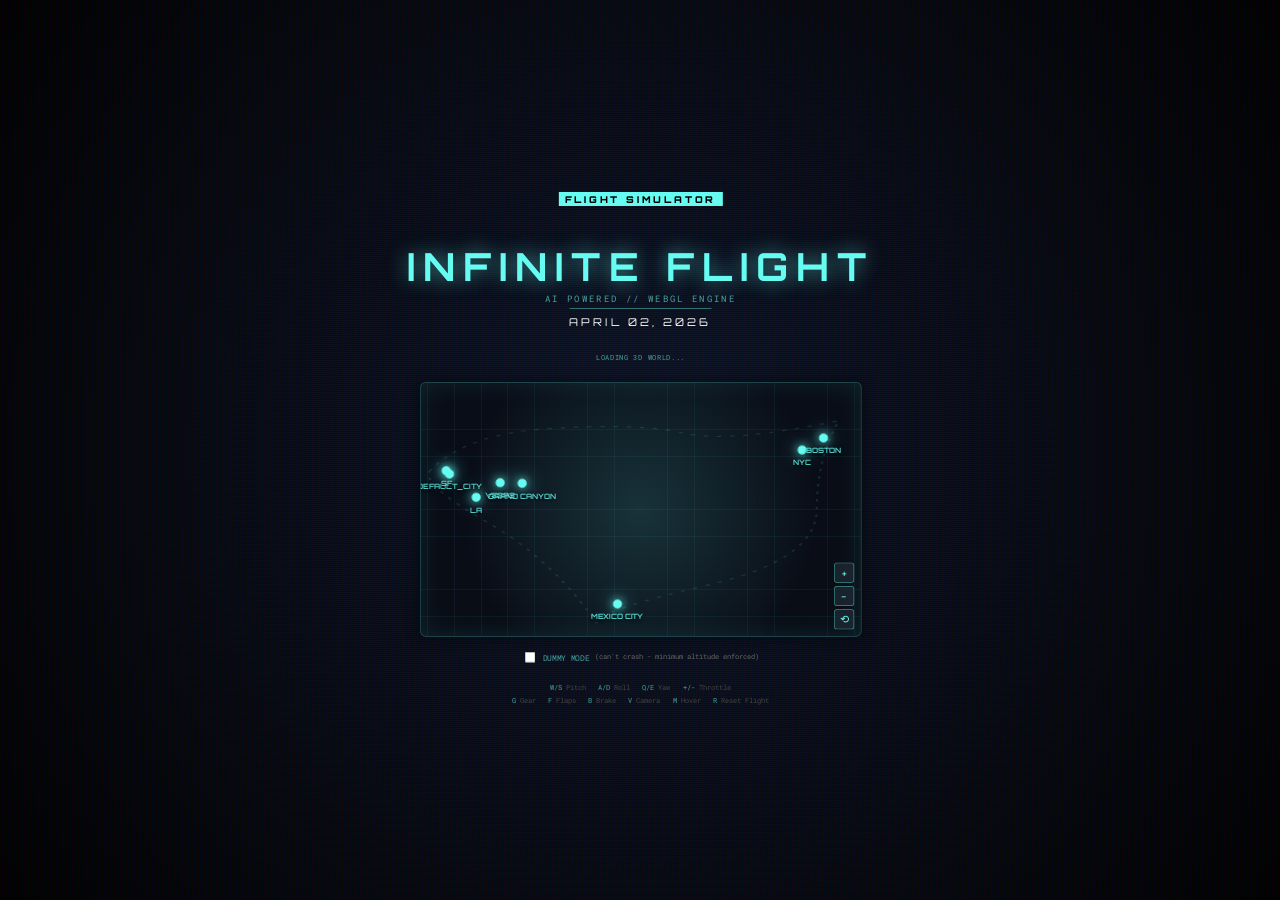
<file: index.html>
<!doctype html>
<html lang="en">
    <head>
        <meta charset="UTF-8" />
        <meta name="viewport" content="width=device-width, initial-scale=1.0, maximum-scale=1.0, minimum-scale=1.0, user-scalable=no, shrink-to-fit=no" />
        <title>AI Flight Simulator</title>
        <script src="https://cesium.com/downloads/cesiumjs/releases/1.114/Build/Cesium/Cesium.js"></script>
        <link
            href="https://cesium.com/downloads/cesiumjs/releases/1.114/Build/Cesium/Widgets/widgets.css"
            rel="stylesheet"
        />
        <link
            href="https://fonts.googleapis.com/css2?family=Roboto+Mono:wght@400;700&family=Orbitron:wght@400;700;900&display=swap"
            rel="stylesheet"
        />
        <style>
            /* ==========================================================================
               MAIN UI & HUD STYLES
               ========================================================================== */
            :root {
                --ui-scale: 1;
            }

            body,
            html {
                margin: 0;
                padding: 0;
                width: 100%;
                height: 100%;
                overflow: hidden;
                background: #000;
                font-family: "Roboto Mono", monospace;
                color: #e0e0e0;
                cursor: none;
                touch-action: none;
            }
            #cesiumContainer {
                width: 100%;
                height: 100%;
                position: absolute;
                top: 0;
                left: 0;
            }

            /* ===== HUD ===== */
            #hud {
                position: absolute;
                top: 0;
                left: 0;
                width: 100%;
                height: 100%;
                pointer-events: none;
                z-index: 100;
            }

            /* Top bar */
            #hud-top {
                position: absolute;
                top: 0;
                left: 0;
                right: 0;
                display: flex;
                justify-content: center;
                align-items: center;
                padding: 8px 20px;
                background: linear-gradient(
                    180deg,
                    rgba(0, 0, 0, 0.5) 0%,
                    transparent 100%
                );
                transform: scale(var(--ui-scale));
                transform-origin: top center;
            }
            .hud-title {
                font-family: "Orbitron", sans-serif;
                font-size: 14px;
                color: #66fcf1;
                letter-spacing: 4px;
            }

            /* Heading compass tape */
            #compass-tape-container {
                position: absolute;
                top: 35px;
                left: 50%;
                transform: translateX(-50%) scale(var(--ui-scale));
                transform-origin: top center;
                width: 320px;
                height: 40px;
                overflow: hidden;
                border: 1px solid rgba(102, 252, 241, 0.3);
                background: rgba(0, 0, 0, 0.4);
            }
            #compass-tape {
                position: absolute;
                top: 0;
                height: 100%;
                white-space: nowrap;
                transition: left 0.08s linear;
            }
            .compass-tick {
                display: inline-block;
                width: 32px;
                text-align: center;
                font-size: 10px;
                color: rgba(102, 252, 241, 0.7);
                font-family: "Orbitron", sans-serif;
                border-left: 1px solid rgba(102, 252, 241, 0.2);
                height: 100%;
                line-height: 38px;
            }
            .compass-tick.major {
                color: #66fcf1;
                font-size: 12px;
                border-left: 2px solid rgba(102, 252, 241, 0.5);
            }
            #compass-pointer {
                position: absolute;
                top: -6px;
                left: 50%;
                transform: translateX(-50%);
                width: 0;
                height: 0;
                border-left: 6px solid transparent;
                border-right: 6px solid transparent;
                border-top: 8px solid #66fcf1;
            }
            #compass-hdg-readout {
                position: absolute;
                bottom: -20px;
                left: 50%;
                transform: translateX(-50%) scale(var(--ui-scale));
                transform-origin: top center;
                font-family: "Orbitron", sans-serif;
                font-size: 16px;
                color: #fff;
                text-shadow: 0 0 10px rgba(102, 252, 241, 0.6);
            }

            /* Speed & Alt tapes */
            .tape-box {
                position: absolute;
                top: 50%;
                transform: translateY(-50%) scale(var(--ui-scale));
                width: 90px;
                text-align: center;
            }
            #speed-tape {
                left: 25px;
                transform-origin: center left;
            }
            #alt-tape {
                right: 25px;
                transform-origin: center right;
            }
            .tape-label {
                font-size: 9px;
                color: #66fcf1;
                margin-bottom: 2px;
                letter-spacing: 2px;
            }
            .tape-value {
                font-family: "Orbitron", sans-serif;
                font-size: 30px;
                color: #fff;
                text-shadow: 0 0 12px rgba(102, 252, 241, 0.6);
                line-height: 1;
            }
            .tape-unit {
                font-size: 9px;
                color: #666;
                margin-top: 2px;
            }
            .tape-sub {
                font-size: 11px;
                color: #888;
                margin-top: 6px;
            }

            /* Artificial Horizon */
            #artificial-horizon {
                position: absolute;
                top: 50%;
                left: 50%;
                transform: translate(-50%, -50%) scale(calc(0.6 * var(--ui-scale)));
                width: 280px;
                height: 280px;
            }
            #ah-container {
                width: 100%;
                height: 100%;
                border-radius: 50%;
                overflow: hidden;
                position: relative;
                border: 2px solid rgba(102, 252, 241, 0.25);
                box-shadow: 0 0 20px rgba(102, 252, 241, 0.1);
            }
            #ah-pitch-roll {
                position: absolute;
                width: 600px;
                height: 1200px;
                left: 50%;
                top: 50%;
                transform-origin: center center;
            }
            #ah-sky {
                width: 100%;
                height: 50%;
                background: linear-gradient(180deg, #0a2a5e 0%, #2a6dbd 100%);
            }
            #ah-ground {
                width: 100%;
                height: 50%;
                background: linear-gradient(180deg, #7a4a1a 0%, #4a2a0a 100%);
            }
            #ah-horizon-line {
                position: absolute;
                top: 50%;
                left: 0;
                right: 0;
                height: 2px;
                background: #fff;
            }
            .pitch-mark {
                position: absolute;
                left: 50%;
                transform: translateX(-50%);
                height: 1px;
                background: rgba(255, 255, 255, 0.5);
            }
            .pitch-mark-label {
                position: absolute;
                color: rgba(255, 255, 255, 0.5);
                font-size: 8px;
                font-family: "Roboto Mono", monospace;
            }
            /* Wings reference */
            #ah-wings {
                position: absolute;
                top: 50%;
                left: 50%;
                transform: translate(-50%, -50%);
                z-index: 10;
            }

            /* Flight Path Vector (velocity vector) */
            #fpv {
                position: absolute;
                z-index: 110;
                width: 24px;
                height: 24px;
                pointer-events: none;
                transform: scale(var(--ui-scale));
                transition:
                    top 0.1s linear,
                    left 0.1s linear;
            }

            /* Throttle bar */
            #throttle-display {
                position: absolute;
                bottom: 90px;
                left: 25px;
                width: 18px;
                height: 140px;
                border: 1px solid rgba(102, 252, 241, 0.3);
                background: rgba(0, 0, 0, 0.4);
                transform: scale(var(--ui-scale));
                transform-origin: bottom left;
            }
            #throttle-fill {
                position: absolute;
                bottom: 0;
                left: 0;
                right: 0;
                background: linear-gradient(180deg, #66fcf1, #1a6b66);
                transition: height 0.08s;
            }
            #throttle-label {
                position: absolute;
                bottom: -16px;
                left: 50%;
                transform: translateX(-50%);
                font-size: 8px;
                color: #66fcf1;
                white-space: nowrap;
            }
            #throttle-pct {
                position: absolute;
                top: -16px;
                left: 50%;
                transform: translateX(-50%);
                font-size: 10px;
                color: #fff;
                white-space: nowrap;
                font-family: "Orbitron", sans-serif;
            }

            /* VSI, G-force */
            .info-box {
                position: absolute;
                text-align: center;
                width: 70px;
                transform: scale(var(--ui-scale));
            }
            #vsi-display {
                bottom: 90px;
                right: 25px;
                transform-origin: bottom right;
            }
            #gforce-display {
                bottom: 90px;
                right: 110px;
                transform-origin: bottom right;
            }
            #agl-display {
                bottom: 200px;
                right: 25px;
                transform-origin: bottom right;
            }

            /* Status indicators */
            #status-indicators {
                position: absolute;
                bottom: 90px;
                left: 55px;
                font-size: 10px;
                transform: scale(var(--ui-scale));
                transform-origin: bottom left;
            }
            .status-item {
                margin-bottom: 3px;
                padding: 2px 8px;
                border-left: 3px solid #333;
            }
            .status-item.active {
                border-color: #66fcf1;
                color: #66fcf1;
            }
            .status-item.warning {
                border-color: #fce38a;
                color: #fce38a;
            }
            .status-item.danger {
                border-color: #f38181;
                color: #f38181;
            }

            /* Stall warning */
            #stall-warning {
                position: absolute;
                top: 50%;
                left: 50%;
                transform: translate(-50%, calc(170px * var(--ui-scale))) scale(var(--ui-scale));
                font-family: "Orbitron", sans-serif;
                font-size: 22px;
                color: #f38181;
                text-shadow: 0 0 20px rgba(243, 129, 129, 0.8);
                display: none;
                animation: blink 0.4s infinite;
            }
            /* GPWS warning */
            #gpws-warning {
                position: absolute;
                top: 50%;
                left: 50%;
                transform: translate(-50%, calc(200px * var(--ui-scale))) scale(var(--ui-scale));
                font-family: "Orbitron", sans-serif;
                font-size: 18px;
                color: #fce38a;
                text-shadow: 0 0 15px rgba(252, 227, 138, 0.8);
                display: none;
                animation: blink 0.6s infinite;
            }
            @keyframes blink {
                50% {
                    opacity: 0;
                }
            }

            /* Landing score */
            #landing-score {
                position: absolute;
                top: 40%;
                left: 50%;
                transform: translate(-50%, -50%) scale(var(--ui-scale));
                font-family: "Orbitron", sans-serif;
                text-align: center;
                display: none;
                z-index: 120;
            }
            #landing-score .grade {
                font-size: 48px;
                margin-bottom: 8px;
            }
            #landing-score .details {
                font-size: 12px;
                color: #aaa;
            }

            /* Speed lines canvas */
            #speed-lines {
                position: absolute;
                top: 0;
                left: 0;
                width: 100%;
                height: 100%;
                pointer-events: none;
                z-index: 95;
                opacity: 0;
                transition: opacity 0.3s;
            }

            /* Minimap */
            #minimap {
                position: absolute;
                bottom: 90px;
                left: 50%;
                transform: translateX(-50%) scale(var(--ui-scale));
                transform-origin: bottom center;
                width: 100px;
                height: 100px;
                border: 1px solid rgba(102, 252, 241, 0.25);
                border-radius: 50%;
                background: rgba(0, 0, 0, 0.3);
                overflow: hidden;
            }
            .compass-letter {
                position: absolute;
                font-size: 7px;
                color: rgba(102, 252, 241, 0.5);
                font-family: "Orbitron", sans-serif;
            }
            #minimap-arrow {
                position: absolute;
                top: 50%;
                left: 50%;
                width: 0;
                height: 0;
                border-left: 5px solid transparent;
                border-right: 5px solid transparent;
                border-bottom: 10px solid #66fcf1;
            }
            /* Trail dots on minimap */
            .trail-dot {
                position: absolute;
                width: 2px;
                height: 2px;
                background: rgba(102, 252, 241, 0.4);
                border-radius: 50%;
            }

            /* Bottom bar */
            #hud-bottom {
                position: absolute;
                bottom: 0;
                left: 0;
                right: 0;
                display: flex;
                justify-content: center;
                gap: 15px;
                flex-wrap: wrap;
                padding: 8px 20px;
                background: linear-gradient(
                    0deg,
                    rgba(0, 0, 0, 0.5) 0%,
                    transparent 100%
                );
                font-size: 9px;
                color: #666;
                transform: scale(var(--ui-scale));
                transform-origin: bottom center;
            }
            .control-hint {
                display: flex;
                align-items: center;
                gap: 3px;
            }
            .key-badge {
                background: rgba(102, 252, 241, 0.15);
                border: 1px solid rgba(102, 252, 241, 0.3);
                padding: 1px 5px;
                border-radius: 2px;
                color: #66fcf1;
                font-size: 8px;
            }

            /* ===== MEMORY PROFILER ===== */
            #mem-profiler {
                position: absolute;
                top: 70px;
                left: 25px;
                width: 180px;
                background: rgba(0, 0, 0, 0.7);
                border: 1px solid rgba(102, 252, 241, 0.3);
                padding: 10px;
                font-size: 9px;
                pointer-events: none;
                display: none;
                transform: scale(var(--ui-scale));
                transform-origin: top left;
            }
            .prof-row {
                display: flex;
                justify-content: space-between;
                margin-bottom: 5px;
            }
            .prof-bar-bg {
                width: 100%;
                height: 4px;
                background: #222;
                margin-top: 2px;
            }
            #heap-bar {
                height: 100%;
                width: 0%;
                background: #66fcf1;
                transition: width 0.3s;
            }
            #sse-bar {
                height: 100%;
                width: 0%;
                background: #fce38a;
                transition: width 0.1s;
            }
            .prof-label {
                color: #888;
                text-transform: uppercase;
                letter-spacing: 1px;
            }
            .prof-val {
                color: #66fcf1;
                font-family: "Orbitron";
            }

            /* FPS/Pos */
            #debug-info {
                position: absolute;
                top: 35px;
                left: 25px;
                font-size: 9px;
                color: #555;
                line-height: 1.6;
                transform: scale(var(--ui-scale));
                transform-origin: top left;
            }

            /* Camera mode indicator */
            #camera-mode {
                position: absolute;
                top: 8px;
                right: 20px;
                font-size: 10px;
                color: #45a29e;
                font-family: "Orbitron", sans-serif;
                transform: scale(var(--ui-scale));
                transform-origin: top right;
            }

            /* ===== START SCREEN ===== */
            #start-screen {
                position: absolute;
                top: 0;
                left: 0;
                right: 0;
                bottom: 0;
                background: radial-gradient(
                    circle at center,
                    #0f172a 0%,
                    #000 100%
                );
                display: flex;
                flex-direction: column;
                justify-content: center;
                align-items: center;
                z-index: 200;
                pointer-events: all;
                cursor: default;
            }
            #start-screen::before {
                content: " ";
                position: absolute;
                top: 0;
                left: 0;
                width: 100%;
                height: 100%;
                background:
                    linear-gradient(
                        rgba(18, 16, 16, 0) 50%,
                        rgba(0, 0, 0, 0.25) 50%
                    ),
                    linear-gradient(
                        90deg,
                        rgba(255, 0, 0, 0.06),
                        rgba(0, 255, 0, 0.02),
                        rgba(0, 0, 255, 0.06)
                    );
                background-size:
                    100% 2px,
                    3px 100%;
                pointer-events: none;
            }
            #start-screen h1 {
                font-family: "Orbitron", sans-serif;
                font-size: 58px;
                color: #66fcf1;
                margin-bottom: 2px;
                letter-spacing: 12px;
                text-shadow: 0 0 30px rgba(102, 252, 241, 0.6);
                text-align: center;
            }
            #start-screen .workshop-tag {
                background: #66fcf1;
                color: #000;
                font-weight: 900;
                padding: 2px 10px;
                font-size: 14px;
                letter-spacing: 4px;
                margin-bottom: 15px;
                font-family: "Orbitron";
            }
            #start-screen .subtitle {
                font-size: 14px;
                color: #45a29e;
                margin-bottom: 5px;
                letter-spacing: 3px;
                text-transform: uppercase;
            }
            #start-screen .event-date {
                font-size: 16px;
                color: #fff;
                margin-bottom: 35px;
                letter-spacing: 5px;
                font-family: "Orbitron";
                border-top: 1px solid #45a29e;
                padding-top: 10px;
            }

            /* AI Preset Buttons */
            .preset-container {
                display: flex;
                gap: 5px;
                margin-top: 8px;
                flex-wrap: wrap;
            }
            .preset-btn {
                flex: 1;
                font-size: 8px;
                padding: 4px;
                background: #1a2a3a;
                color: #66fcf1;
                border: 1px solid #333;
                cursor: pointer;
                font-family: "Roboto Mono";
                transition: all 0.2s;
            }
            .preset-btn:hover {
                background: #45a29e;
                color: #000;
            }

            /* Notification Toast */
            #memory-toast {
                position: absolute;
                top: 100px;
                left: 50%;
                transform: translateX(-50%);
                background: rgba(243, 129, 129, 0.9);
                color: #000;
                padding: 5px 15px;
                font-family: "Orbitron";
                font-size: 10px;
                font-weight: bold;
                border-radius: 4px;
                display: none;
                z-index: 1000;
                box-shadow: 0 0 20px rgba(243, 129, 129, 0.4);
            }
            .location-btn {
                width: 340px;
                padding: 14px 20px;
                background: rgba(31, 40, 51, 0.7);
                border: 1px solid #2a3a4a;
                color: #66fcf1;
                font-family: "Roboto Mono", monospace;
                font-size: 12px;
                cursor: pointer;
                margin-bottom: 6px;
                text-align: left;
                transition: all 0.2s;
                pointer-events: all;
                position: relative;
                overflow: hidden;
            }
            .location-btn::before {
                content: "";
                position: absolute;
                top: 0;
                left: -100%;
                width: 100%;
                height: 100%;
                background: linear-gradient(
                    90deg,
                    transparent,
                    rgba(102, 252, 241, 0.05),
                    transparent
                );
                transition: left 0.4s;
            }
            .location-btn:hover::before {
                left: 100%;
            }
            .location-btn:hover {
                border-color: #45a29e;
                background: rgba(69, 162, 158, 0.15);
                box-shadow: 0 0 20px rgba(102, 252, 241, 0.15);
            }
            .location-btn .loc-name {
                font-family: "Orbitron", sans-serif;
                font-size: 13px;
                display: block;
                margin-bottom: 3px;
            }
            .location-btn .loc-desc {
                font-size: 9px;
                color: #666;
            }
            #start-screen .controls-preview {
                margin-top: 25px;
                font-size: 10px;
                color: #444;
                text-align: center;
                line-height: 2;
            }
            #start-screen .controls-preview span {
                color: #45a29e;
            }
            .loading-text {
                font-size: 11px;
                color: #45a29e;
                margin-bottom: 20px;
                animation: pulse 1.5s infinite;
            }
            @keyframes pulse {
                50% {
                    opacity: 0.5;
                }
            }

            /* ===== PAUSE ===== */
            #pause-overlay {
                position: absolute;
                top: 0;
                left: 0;
                right: 0;
                bottom: 0;
                background: rgba(0, 0, 0, 0.7);
                display: none;
                flex-direction: column;
                justify-content: center;
                align-items: center;
                z-index: 200;
                pointer-events: all;
            }
            #pause-overlay h2 {
                font-family: "Orbitron", sans-serif;
                font-size: 36px;
                color: #66fcf1;
                margin-bottom: 15px;
            }
            #pause-overlay .resume-hint {
                font-size: 13px;
                color: #888;
            }

            /* ===== CRASH ===== */
            #crash-screen {
                position: absolute;
                top: 0;
                left: 0;
                right: 0;
                bottom: 0;
                background: rgba(60, 0, 0, 0.85);
                display: none;
                flex-direction: column;
                justify-content: center;
                align-items: center;
                z-index: 200;
                pointer-events: all;
                cursor: default;
            }
            #crash-screen h2 {
                font-family: "Orbitron", sans-serif;
                font-size: 42px;
                color: #f38181;
                margin-bottom: 15px;
                text-shadow: 0 0 30px rgba(243, 129, 129, 0.5);
            }
            .restart-btn {
                padding: 12px 30px;
                background: rgba(243, 129, 129, 0.15);
                border: 1px solid #f38181;
                color: #f38181;
                font-family: "Roboto Mono", monospace;
                font-size: 13px;
                cursor: pointer;
                pointer-events: all;
                transition: all 0.2s;
            }
            .restart-btn:hover {
                background: rgba(243, 129, 129, 0.3);
            }
        </style>
    </head>
    <body>
        <div id="cesiumContainer"></div>
        <canvas id="speed-lines"></canvas>

        <!-- HUD -->
        <div id="hud" style="display: none">
            <div id="hud-top">
                <span class="hud-title">INFINITE FLIGHT</span>
            </div>

            <!-- Camera mode -->
            <div id="camera-mode">COCKPIT</div>
            <div
                id="dummy-indicator"
                style="
                    position: absolute;
                    top: 8px;
                    left: 20px;
                    font-size: 10px;
                    color: #fce38a;
                    font-family: &quot;Orbitron&quot;, sans-serif;
                    display: none;
                "
            >
                DUMMY MODE
            </div>

            <!-- Compass tape -->
            <div id="compass-tape-container">
                <div id="compass-tape"></div>
                <div id="compass-pointer"></div>
            </div>
            <div id="compass-hdg-readout">360</div>

            <!-- Speed tape -->
            <div class="tape-box" id="speed-tape">
                <div class="tape-label">KIAS</div>
                <div class="tape-value" id="speed-val">0</div>
                <div class="tape-unit">knots</div>
                <div class="tape-sub" id="mach-val">M 0.00</div>
            </div>

            <!-- Altitude tape -->
            <div class="tape-box" id="alt-tape">
                <div class="tape-label">ALT MSL</div>
                <div class="tape-value" id="alt-val">0</div>
                <div class="tape-unit">feet</div>
                <div class="tape-sub" id="alt-agl">AGL ---</div>
            </div>

            <!-- Artificial Horizon -->
            <div id="artificial-horizon">
                <div id="ah-container">
                    <div id="ah-pitch-roll">
                        <div id="ah-sky"></div>
                        <div id="ah-ground"></div>
                        <div id="ah-horizon-line"></div>
                    </div>
                </div>
                <div id="ah-wings">
                    <svg width="160" height="30" viewBox="0 0 160 30">
                        <line
                            x1="0"
                            y1="15"
                            x2="60"
                            y2="15"
                            stroke="#66fcf1"
                            stroke-width="2.5"
                        />
                        <line
                            x1="100"
                            y1="15"
                            x2="160"
                            y2="15"
                            stroke="#66fcf1"
                            stroke-width="2.5"
                        />
                        <circle
                            cx="80"
                            cy="15"
                            r="4"
                            fill="none"
                            stroke="#66fcf1"
                            stroke-width="2"
                        />
                        <line
                            x1="60"
                            y1="15"
                            x2="60"
                            y2="22"
                            stroke="#66fcf1"
                            stroke-width="2"
                        />
                        <line
                            x1="100"
                            y1="15"
                            x2="100"
                            y2="22"
                            stroke="#66fcf1"
                            stroke-width="2"
                        />
                    </svg>
                </div>
            </div>

            <!-- Flight Path Vector -->
            <div id="fpv">
                <svg width="24" height="24" viewBox="0 0 24 24">
                    <circle
                        cx="12"
                        cy="12"
                        r="5"
                        fill="none"
                        stroke="#0f0"
                        stroke-width="1.5"
                    />
                    <line
                        x1="0"
                        y1="12"
                        x2="6"
                        y2="12"
                        stroke="#0f0"
                        stroke-width="1.5"
                    />
                    <line
                        x1="18"
                        y1="12"
                        x2="24"
                        y2="12"
                        stroke="#0f0"
                        stroke-width="1.5"
                    />
                    <line
                        x1="12"
                        y1="6"
                        x2="12"
                        y2="0"
                        stroke="#0f0"
                        stroke-width="1.5"
                    />
                </svg>
            </div>

            <!-- Warnings -->
            <div id="stall-warning">STALL</div>
            <div id="gpws-warning">TERRAIN - PULL UP</div>

            <!-- Landing score -->
            <div id="landing-score">
                <div class="grade" id="landing-grade"></div>
                <div class="details" id="landing-details"></div>
            </div>

            <!-- Throttle -->
            <div id="throttle-display">
                <div id="throttle-pct">0%</div>
                <div id="throttle-fill" style="height: 0%"></div>
                <div id="throttle-label">THR</div>
            </div>

            <!-- Info boxes -->
            <div class="info-box" id="vsi-display">
                <div class="tape-label">V/S</div>
                <div class="tape-value" id="vsi-val" style="font-size: 16px">
                    0
                </div>
                <div class="tape-unit">ft/min</div>
            </div>
            <div class="info-box" id="gforce-display">
                <div class="tape-label">G</div>
                <div class="tape-value" id="gforce-val" style="font-size: 16px">
                    1.0
                </div>
            </div>
            <div class="info-box" id="agl-display">
                <div class="tape-label">RAD ALT</div>
                <div class="tape-value" id="agl-val" style="font-size: 16px">
                    ---
                </div>
                <div class="tape-unit">ft AGL</div>
            </div>

            <!-- Status -->
            <div id="status-indicators">
                <div class="status-item active" id="gear-status">GEAR DN</div>
                <div class="status-item" id="flaps-status">FLAPS 0</div>
                <div class="status-item" id="brake-status">BRK OFF</div>
                <div class="status-item" id="spoiler-status">SPD BRK</div>
            </div>

            <!-- Cyber Radio HUD -->
            <div
                id="radio-controls"
                style="
                    position: absolute;
                    top: 25px;
                    right: 25px;
                    pointer-events: auto;
                    background: linear-gradient(135deg, #1c1c28, #2a2a35);
                    padding: 12px;
                    border-radius: 6px;
                    border: 2px solid #555;
                    border-top: 2px solid #777;
                    border-left: 2px solid #777;
                    width: 200px;
                    box-shadow:
                        inset 0 0 10px rgba(0, 0, 0, 0.8),
                        2px 2px 5px rgba(0, 0, 0, 0.5);
                    transform: scale(var(--ui-scale));
                    transform-origin: top right;
                "
            >
                <div
                    style="
                        font-size: 10px;
                        color: #aaa;
                        margin-bottom: 6px;
                        font-family: &quot;Orbitron&quot;;
                        font-weight: bold;
                        text-shadow: -1px -1px 0 #000;
                    "
                >
                    COM RADIO
                </div>
                <div
                    style="
                        background: #0a0e05;
                        border: 2px solid #111;
                        border-bottom: 2px solid #333;
                        border-right: 2px solid #333;
                        padding: 6px;
                        margin-bottom: 10px;
                        border-radius: 4px;
                        box-shadow: inset 0 0 8px rgba(0, 0, 0, 0.9);
                    "
                >
                    <div
                        style="
                            font-size: 8px;
                            color: #4a5c39;
                            font-family: &quot;Orbitron&quot;;
                            margin-bottom: 2px;
                        "
                    >
                        FREQ
                        <span
                            id="radio-status"
                            style="float: right; color: #4a5c39"
                            >STBY</span
                        >
                    </div>
                    <div
                        style="
                            font-size: 18px;
                            color: #8bc34a;
                            font-family: &quot;Roboto Mono&quot;, monospace;
                            font-weight: bold;
                            letter-spacing: 2px;
                            text-shadow: 0 0 5px rgba(139, 195, 74, 0.6);
                        "
                    >
                        42.1 QKSD
                    </div>
                </div>
                <div style="display: flex; gap: 5px;">
                    <button
                        onclick="toggleRadio()"
                        id="radio-btn"
                        style="
                            flex: 1;
                            background: linear-gradient(180deg, #444, #222);
                            color: #ddd;
                            border: 1px solid #111;
                            border-top: 1px solid #666;
                            padding: 8px;
                            cursor: pointer;
                            font-family: &quot;Orbitron&quot;;
                            font-size: 10px;
                            font-weight: bold;
                            border-radius: 3px;
                            box-shadow: 0 2px 2px rgba(0, 0, 0, 0.5);
                            transition: all 0.1s;
                        "
                    >
                        TUNE IN
                    </button>
                    <button
                        onclick="triggerLocate()"
                        id="locate-btn"
                        style="
                            flex: 1;
                            background: linear-gradient(180deg, #113355, #001122);
                            color: #66fcf1;
                            border: 1px solid #111;
                            border-top: 1px solid #336699;
                            padding: 8px;
                            cursor: pointer;
                            font-family: &quot;Orbitron&quot;;
                            font-size: 10px;
                            font-weight: bold;
                            border-radius: 3px;
                            box-shadow: 0 2px 2px rgba(0, 0, 0, 0.5);
                            transition: all 0.1s;
                        "
                    >
                        WHERE AM I?
                    </button>
                </div>
            </div>

            <!-- AI Terraformer HUD -->
            <div
                id="ai-controls"
                style="
                    position: absolute;
                    bottom: 200px;
                    left: 25px;
                    pointer-events: auto;
                    background: rgba(0, 0, 0, 0.6);
                    padding: 15px;
                    border-radius: 8px;
                    border: 1px solid #45a29e;
                    width: 200px;
                "
            >
                <div
                    style="
                        font-size: 10px;
                        color: #66fcf1;
                        margin-bottom: 8px;
                        font-family: &quot;Orbitron&quot;;
                    "
                >
                    AI TERRAFORMER
                </div>
                <input
                    type="text"
                    id="ai-prompt"
                    placeholder="e.g. Cyberpunk city"
                    style="
                        width: 100%;
                        background: #111;
                        border: 1px solid #333;
                        color: #fff;
                        font-family: &quot;Roboto Mono&quot;;
                        font-size: 11px;
                        padding: 5px;
                        box-sizing: border-box;
                        margin-bottom: 8px;
                    "
                />
                <div
                    style="
                        display: flex;
                        justify-content: space-between;
                        margin-bottom: 8px;
                        font-size: 8px;
                        color: #aaa;
                        font-family: &quot;Roboto Mono&quot;;
                    "
                >
                    <div
                        style="
                            width: 31%;
                            display: flex;
                            flex-direction: column;
                            gap: 2px;
                        "
                    >
                        <label>BLDGS</label>
                        <input
                            type="number"
                            id="terra-bldgs"
                            value="50"
                            style="
                                width: 100%;
                                background: #111;
                                border: 1px solid #333;
                                color: #fff;
                                padding: 3px;
                                font-size: 9px;
                                text-align: right;
                                box-sizing: border-box;
                            "
                        />
                    </div>
                    <div
                        style="
                            width: 31%;
                            display: flex;
                            flex-direction: column;
                            gap: 2px;
                        "
                    >
                        <label>RADIUS (m)</label>
                        <input
                            type="number"
                            id="terra-radius"
                            value="2000"
                            style="
                                width: 100%;
                                background: #111;
                                border: 1px solid #333;
                                color: #fff;
                                padding: 3px;
                                font-size: 9px;
                                text-align: right;
                                box-sizing: border-box;
                            "
                        />
                    </div>
                    <div
                        style="
                            width: 31%;
                            display: flex;
                            flex-direction: column;
                            gap: 2px;
                        "
                    >
                        <label>DIST (km)</label>
                        <input
                            type="number"
                            id="terra-dist"
                            value="10"
                            style="
                                width: 100%;
                                background: #111;
                                border: 1px solid #333;
                                color: #fff;
                                padding: 3px;
                                font-size: 9px;
                                text-align: right;
                                box-sizing: border-box;
                            "
                        />
                    </div>
                </div>
                <button
                    onclick="triggerTerraform()"
                    id="terra-btn"
                    style="
                        width: 100%;
                        background: #45a29e;
                        color: #000;
                        border: none;
                        padding: 8px;
                        cursor: pointer;
                        font-family: &quot;Orbitron&quot;;
                        font-size: 10px;
                        font-weight: bold;
                    "
                >
                    TRANSFORM AREA
                </button>
                <div class="preset-container">
                    <button
                        class="preset-btn"
                        onclick="document.getElementById('ai-prompt').value='Cyberpunk City'; spawnProceduralCity('cyberpunk')"
                    >
                        CYBERPUNK
                    </button>
                    <button
                        class="preset-btn"
                        onclick="document.getElementById('ai-prompt').value='Mars Colony'; spawnProceduralCity('mars')"
                    >
                        MARS
                    </button>
                    <button
                        class="preset-btn"
                        onclick="document.getElementById('ai-prompt').value='Lost Atlantis'; spawnProceduralCity('atlantis')"
                    >
                        ATLANTIS
                    </button>
                </div>
                <div
                    id="terra-status"
                    style="
                        font-size: 8px;
                        color: #888;
                        margin-top: 5px;
                        display: none;
                    "
                >
                    PROCESSING...
                </div>
            </div>

            <!-- Memory Eviction Notification -->
            <div id="memory-toast">
                INFINITE LOOP: EVICTING OLD PATCH TO SAVE HEAP
            </div>

            <!-- Hyper Drive Overlay -->
            <div
                id="hyper-overlay"
                style="
                    display: none;
                    position: absolute;
                    top: 0;
                    left: 0;
                    width: 100%;
                    height: 100%;
                    pointer-events: none;
                    z-index: 90;
                "
            >
                <div
                    style="
                        position: absolute;
                        top: 15%;
                        left: 50%;
                        transform: translateX(-50%);
                        font-family: &quot;Orbitron&quot;, sans-serif;
                        font-size: 52px;
                        color: #ff00ff;
                        text-shadow:
                            0 0 20px #ff00ff,
                            0 0 40px #ff00ff;
                        letter-spacing: 20px;
                        font-weight: 900;
                        animation: blink 0.15s infinite;
                    "
                >
                    HYPERDRIVE
                </div>

                <!-- Target Reticle 1 -->
                <div
                    style="
                        position: absolute;
                        top: 35%;
                        left: 25%;
                        width: 180px;
                        height: 180px;
                        border: 2px solid #00ffff;
                        box-shadow: 0 0 15px #00ffff;
                        display: flex;
                        justify-content: center;
                        align-items: center;
                    "
                >
                    <div
                        style="
                            position: absolute;
                            width: 30px;
                            height: 30px;
                            border-top: 4px solid #00ffff;
                            border-left: 4px solid #00ffff;
                            top: -6px;
                            left: -6px;
                        "
                    ></div>
                    <div
                        style="
                            position: absolute;
                            width: 30px;
                            height: 30px;
                            border-bottom: 4px solid #00ffff;
                            border-right: 4px solid #00ffff;
                            bottom: -6px;
                            right: -6px;
                        "
                    ></div>
                    <div
                        style="
                            position: absolute;
                            width: 30px;
                            height: 30px;
                            border-top: 4px solid #00ffff;
                            border-right: 4px solid #00ffff;
                            top: -6px;
                            right: -6px;
                        "
                    ></div>
                    <div
                        style="
                            position: absolute;
                            width: 30px;
                            height: 30px;
                            border-bottom: 4px solid #00ffff;
                            border-left: 4px solid #00ffff;
                            bottom: -6px;
                            left: -6px;
                        "
                    ></div>
                    <div
                        style="
                            color: #00ffff;
                            font-family: &quot;Roboto Mono&quot;;
                            font-size: 12px;
                            position: absolute;
                            bottom: -25px;
                            letter-spacing: 2px;
                        "
                    >
                        TRGT LOCK [0xA4F]
                    </div>
                    <div
                        style="
                            position: absolute;
                            width: 100%;
                            height: 1px;
                            background: rgba(0, 255, 255, 0.5);
                        "
                    ></div>
                    <div
                        style="
                            position: absolute;
                            width: 1px;
                            height: 100%;
                            background: rgba(0, 255, 255, 0.5);
                        "
                    ></div>
                </div>

                <!-- Target Reticle 2 -->
                <div
                    style="
                        position: absolute;
                        top: 40%;
                        right: 20%;
                        width: 250px;
                        height: 250px;
                        border: 2px dashed #ff00ff;
                        border-radius: 50%;
                        box-shadow: 0 0 15px rgba(255, 0, 255, 0.6);
                        display: flex;
                        justify-content: center;
                        align-items: center;
                        animation: spin 8s linear infinite;
                    "
                >
                    <div
                        style="
                            width: 15px;
                            height: 15px;
                            background: #ff00ff;
                            border-radius: 50%;
                            box-shadow: 0 0 15px #ff00ff;
                            position: absolute;
                            top: 10px;
                        "
                    ></div>
                    <div
                        style="
                            width: 15px;
                            height: 15px;
                            background: #ff00ff;
                            border-radius: 50%;
                            box-shadow: 0 0 15px #ff00ff;
                            position: absolute;
                            bottom: 10px;
                        "
                    ></div>
                </div>
                <div
                    style="
                        position: absolute;
                        top: 40%;
                        right: 20%;
                        transform: translate(50px, 130px);
                        color: #ff00ff;
                        font-family: &quot;Roboto Mono&quot;;
                        font-size: 12px;
                        font-weight: bold;
                        text-shadow: 0 0 5px #ff00ff;
                    "
                >
                    SCANNING SECTOR 7G...<br />ANOMALY DETECTED
                </div>

                <!-- Speed/Heat warnings -->
                <div
                    style="
                        position: absolute;
                        bottom: 180px;
                        left: 50%;
                        transform: translateX(-50%);
                        color: #ffff00;
                        font-family: &quot;Orbitron&quot;;
                        font-size: 26px;
                        text-shadow: 0 0 15px #ffff00;
                        letter-spacing: 4px;
                        border: 2px solid #ffff00;
                        padding: 10px 30px;
                        background: rgba(255, 255, 0, 0.1);
                    "
                >
                    WARNING: HULL TEMP CRITICAL
                </div>

                <style>
                    @keyframes spin {
                        100% {
                            transform: rotate(360deg);
                        }
                    }
                </style>
            </div>

            <!-- Minimap -->
            <div id="minimap">
                <div
                    class="compass-letter"
                    style="top: 3px; left: 50%; transform: translateX(-50%)"
                >
                    N
                </div>
                <div
                    class="compass-letter"
                    style="bottom: 3px; left: 50%; transform: translateX(-50%)"
                >
                    S
                </div>
                <div
                    class="compass-letter"
                    style="top: 50%; left: 5px; transform: translateY(-50%)"
                >
                    W
                </div>
                <div
                    class="compass-letter"
                    style="top: 50%; right: 5px; transform: translateY(-50%)"
                >
                    E
                </div>
                <div id="minimap-trail"></div>
                <div id="minimap-arrow"></div>
            </div>

            <!-- Debug -->
            <div id="debug-info">
                <span id="fps-val">60</span> FPS |
                <span id="pos-val">0.0000, 0.0000</span><br />
                <span style="color: #66fcf1">V8 HEAP:</span>
                <span id="mem-val">---</span> MB
            </div>

            <!-- Memory Profiler -->
            <div id="mem-profiler" style="display: block">
                <div class="prof-row">
                    <span class="prof-label">JS Heap Usage</span>
                    <span class="prof-val" id="prof-heap-text">0 MB</span>
                </div>
                <div class="prof-bar-bg"><div id="heap-bar"></div></div>

                <div class="prof-row" style="margin-top: 8px">
                    <span class="prof-label">Tileset SSE</span>
                    <span class="prof-val" id="prof-sse-text">32</span>
                </div>
                <div class="prof-bar-bg"><div id="sse-bar"></div></div>

                <div class="prof-row" style="margin-top: 8px">
                    <span class="prof-label">AI Patch Queue</span>
                    <span class="prof-val" id="prof-patches-text">0/3</span>
                </div>
                <div style="display: flex; gap: 2px; margin-top: 2px">
                    <div
                        id="p-slot-0"
                        style="flex: 1; height: 4px; background: #222"
                    ></div>
                    <div
                        id="p-slot-1"
                        style="flex: 1; height: 4px; background: #222"
                    ></div>
                    <div
                        id="p-slot-2"
                        style="flex: 1; height: 4px; background: #222"
                    ></div>
                </div>
            </div>

            <!-- Controls help -->
            <div id="hud-bottom">
                <div class="control-hint">
                    <span class="key-badge">W/S</span> Pitch
                </div>
                <div class="control-hint">
                    <span class="key-badge">A/D</span> Roll
                </div>
                <div class="control-hint">
                    <span class="key-badge">Q/E</span> Yaw
                </div>
                <div class="control-hint">
                    <span class="key-badge">+/-</span> Throttle
                </div>
                <div class="control-hint">
                    <span class="key-badge">G</span> Gear
                </div>
                <div class="control-hint">
                    <span class="key-badge">F</span> Flaps
                </div>
                <div class="control-hint">
                    <span class="key-badge">B</span> Brake
                </div>
                <div class="control-hint">
                    <span class="key-badge">P</span> Pause
                </div>
                <div class="control-hint">
                    <span class="key-badge">V</span> View
                </div>
                <div class="control-hint">
                    <span class="key-badge">H</span> Hyper
                </div>
                <div class="control-hint">
                    <span class="key-badge">M</span> Hover
                </div>
                <div class="control-hint">
                    <span class="key-badge">R</span> Reset
                </div>
            </div>
        </div>

        <!-- Start Screen -->
        <div id="start-screen">
            <div style="display: flex; flex-direction: column; align-items: center; justify-content: center; transform: scale(var(--ui-scale)); transform-origin: center;">
            <div class="workshop-tag">FLIGHT SIMULATOR</div>
            <h1>INFINITE FLIGHT</h1>
            <div class="subtitle">AI POWERED // WEBGL ENGINE</div>
            <div class="event-date">APRIL 02, 2026</div>
            <div class="loading-text" id="loading-text">
                LOADING 3D WORLD...
            </div>

            <style>
                /* ==========================================================================
                   PERSISTENT WORLD TRACKER (MAP UI) STYLES
                   ========================================================================== */
                .anomaly-tracker-map-wrapper {
                    position: relative;
                    width: 660px;
                    height: 380px;
                    margin-top: 10px;
                    border: 1px solid rgba(102, 252, 241, 0.3);
                    border-radius: 8px;
                    box-shadow: inset 0 0 40px rgba(102, 252, 241, 0.1), 0 0 20px rgba(0, 0, 0, 0.5);
                    background: rgba(10, 14, 23, 0.8);
                    overflow: hidden;
                    pointer-events: auto;
                    cursor: grab;
                }

                .anomaly-tracker-map-wrapper:active {
                    cursor: grabbing;
                }

                .anomaly-tracker-map-wrapper::before {
                    content: '';
                    position: absolute;
                    top: 0; left: 0; width: 100%; height: 100%;
                    background: radial-gradient(circle at center, rgba(102, 252, 241, 0.15) 0%, transparent 70%);
                    pointer-events: none;
                    z-index: 1;
                }

                .anomaly-tracker-map {
                    position: absolute;
                    width: 100%;
                    height: 100%;
                    top: 0;
                    left: 0;
                    transform-origin: top left;
                }

                .anomaly-grid {
                    position: absolute;
                    width: 400%;
                    height: 400%;
                    top: -150%;
                    left: -150%;
                    background: repeating-linear-gradient(rgba(102, 252, 241, 0.05) 0, rgba(102, 252, 241, 0.05) 1px, transparent 1px, transparent 40px),
                                repeating-linear-gradient(90deg, rgba(102, 252, 241, 0.05) 0, rgba(102, 252, 241, 0.05) 1px, transparent 1px, transparent 40px);
                    pointer-events: none;
                }

                /* Abstract polygon representing North America */
                .anomaly-continent {
                    position: absolute;
                    top: 0; left: 0; width: 100%; height: 100%;
                    background-image: url("data:image/svg+xml,%3Csvg xmlns='http://www.w3.org/2000/svg' viewBox='0 0 100 100' preserveAspectRatio='none'%3E%3Cpath d='M2,35 Q10,20 30,18 T60,20 T95,15 Q90,30 90,50 T65,80 T40,95 Q30,70 15,55 T2,35' fill='none' stroke='rgba(102, 252, 241, 0.15)' stroke-width='0.5' stroke-dasharray='1,2'/%3E%3C/svg%3E");
                    background-size: 100% 100%;
                    opacity: 0.8;
                    pointer-events: none;
                }

                .map-pin {
                    position: absolute;
                    width: 12px;
                    height: 12px;
                    background: #66fcf1;
                    border-radius: 50%;
                    transform: translate(-50%, -50%);
                    cursor: pointer;
                    transition: background 0.2s, box-shadow 0.2s, z-index 0.2s; /* Don't transition transform here so panning is smooth */
                    box-shadow: 0 0 15px #66fcf1, 0 0 30px #66fcf1;
                    z-index: 10;
                }

                .map-pin::after {
                    content: '';
                    position: absolute;
                    top: 50%;
                    left: 50%;
                    width: 100%;
                    height: 100%;
                    background: transparent;
                    border: 1px solid #66fcf1;
                    border-radius: 50%;
                    transform: translate(-50%, -50%);
                    animation: anomaly-ping 2s infinite;
                }

                @keyframes anomaly-ping {
                    0% { width: 100%; height: 100%; opacity: 1; }
                    100% { width: 400%; height: 400%; opacity: 0; }
                }

                .map-pin:hover {
                    background: #fff;
                    box-shadow: 0 0 20px #fff, 0 0 40px #fff;
                    z-index: 20;
                }

                .map-pin .pin-label {
                    position: absolute;
                    top: 18px;
                    left: 50%;
                    transform: translateX(-50%);
                    color: #66fcf1;
                    font-family: 'Orbitron', sans-serif;
                    font-size: 11px;
                    font-weight: 700;
                    white-space: nowrap;
                    pointer-events: none;
                    opacity: 0.8;
                    text-shadow: 0 2px 4px rgba(0,0,0,0.8);
                    transition: all 0.2s;
                }

                .map-pin:hover .pin-label {
                    opacity: 1;
                    color: #fff;
                    top: 22px;
                    font-size: 13px;
                    text-shadow: 0 0 10px #66fcf1;
                }

                .pin-desc {
                    position: absolute;
                    top: 38px;
                    left: 50%;
                    transform: translateX(-50%);
                    color: #aaa;
                    font-family: 'Roboto Mono', monospace;
                    font-size: 9px;
                    white-space: nowrap;
                    opacity: 0;
                    pointer-events: none;
                    transition: opacity 0.2s;
                    text-shadow: 0 1px 2px rgba(0,0,0,0.8);
                }

                .map-pin:hover .pin-desc {
                    opacity: 1;
                }

                .map-controls {
                    position: absolute;
                    bottom: 10px;
                    right: 10px;
                    display: flex;
                    flex-direction: column;
                    gap: 5px;
                    z-index: 30;
                }

                .map-btn {
                    background: rgba(31, 40, 51, 0.8);
                    border: 1px solid rgba(102, 252, 241, 0.5);
                    color: #66fcf1;
                    width: 30px;
                    height: 30px;
                    border-radius: 4px;
                    font-family: 'Orbitron', sans-serif;
                    font-size: 16px;
                    cursor: pointer;
                    display: flex;
                    align-items: center;
                    justify-content: center;
                    transition: all 0.2s;
                }

                .map-btn:hover {
                    background: rgba(102, 252, 241, 0.2);
                    color: #fff;
                    box-shadow: 0 0 10px rgba(102, 252, 241, 0.5);
                }
            </style>

            <div class="anomaly-tracker-map-wrapper" id="map-wrapper">
                <div class="anomaly-tracker-map" id="anomaly-tracker-map">
                    <div class="anomaly-grid"></div>
                    <div class="anomaly-continent"></div>
                    <!-- X = (lon - (-126)) / 60 * 100; Y = (50 - lat) / 35 * 100 -->
                    <div class="map-pin" style="left: 6.6%; top: 36.1%;" onclick="startFlight('default_city')" title="Sunnyvale, CA">
                        <div class="pin-label">DEFAULT_CITY</div>
                        <div class="pin-desc">Googleplex Corridor</div>
                    </div>
                    <div class="map-pin" style="left: 5.9%; top: 34.8%;" onclick="startFlight('sf')" title="San Francisco">
                        <div class="pin-label">SF</div>
                        <div class="pin-desc">Golden Gate Bridge</div>
                    </div>
                    <div class="map-pin" style="left: 12.7%; top: 45.3%;" onclick="startFlight('la')" title="Los Angeles">
                        <div class="pin-label">LA</div>
                        <div class="pin-desc">Studio City Hills</div>
                    </div>
                    <div class="map-pin" style="left: 18.1%; top: 39.5%;" onclick="startFlight('vegas')" title="Las Vegas">
                        <div class="pin-label">VEGAS</div>
                        <div class="pin-desc">The Strip</div>
                    </div>
                    <div class="map-pin" style="left: 23.1%; top: 39.8%;" onclick="startFlight('grand_canyon')" title="Grand Canyon">
                        <div class="pin-label">GRAND CANYON</div>
                        <div class="pin-desc">Canyon Run</div>
                    </div>
                    <div class="map-pin" style="left: 44.7%; top: 87.4%;" onclick="startFlight('mexico_city')" title="Mexico City">
                        <div class="pin-label">MEXICO CITY</div>
                        <div class="pin-desc">Paseo de la Reforma</div>
                    </div>
                    <div class="map-pin" style="left: 86.7%; top: 26.5%;" onclick="startFlight('nyc')" title="New York City">
                        <div class="pin-label">NYC</div>
                        <div class="pin-desc">Manhattan Skyline</div>
                    </div>
                    <div class="map-pin" style="left: 91.6%; top: 21.8%;" onclick="startFlight('boston')" title="Boston">
                        <div class="pin-label">BOSTON</div>
                        <div class="pin-desc">Charles River</div>
                    </div>
                </div>
                <div class="map-controls">
                    <button class="map-btn" onclick="zoomMap(1.5)">+</button>
                    <button class="map-btn" onclick="zoomMap(0.666)">-</button>
                    <button class="map-btn" onclick="resetMap()">⟲</button>
                </div>
            </div>

            <script>
                const mapWrapper = document.getElementById('map-wrapper');
                const anomalyTrackerMap = document.getElementById('anomaly-tracker-map');
                
                let mapScale = 1;
                let mapPanX = 0;
                let mapPanY = 0;
                let isDraggingMap = false;
                let startDragX = 0;
                let startDragY = 0;

                function updateMapTransform() {
                    anomalyTrackerMap.style.transform = `translate(${mapPanX}px, ${mapPanY}px) scale(${mapScale})`;
                    // Inverse scale pins so they don't get huge
                    document.querySelectorAll('.map-pin').forEach(pin => {
                        pin.style.transform = `translate(-50%, -50%) scale(${1 / mapScale})`;
                        if (pin.matches(':hover')) {
                            pin.style.transform = `translate(-50%, -50%) scale(${1.5 / mapScale})`;
                        }
                    });
                }

                function zoomMap(factor, e = null) {
                    const oldScale = mapScale;
                    mapScale *= factor;
                    mapScale = Math.max(1, Math.min(mapScale, 5)); // Limit zoom between 1x and 5x
                    
                    const actualFactor = mapScale / oldScale;

                    if (e) {
                        const rect = mapWrapper.getBoundingClientRect();
                        const mouseX = e.clientX - rect.left;
                        const mouseY = e.clientY - rect.top;

                        mapPanX = mouseX - (mouseX - mapPanX) * actualFactor;
                        mapPanY = mouseY - (mouseY - mapPanY) * actualFactor;
                    } else {
                        // Zoom to center if no event provided (e.g. buttons)
                        const rect = mapWrapper.getBoundingClientRect();
                        const centerX = rect.width / 2;
                        const centerY = rect.height / 2;
                        mapPanX = centerX - (centerX - mapPanX) * actualFactor;
                        mapPanY = centerY - (centerY - mapPanY) * actualFactor;
                    }
                    
                    // Adjust pan to zoom towards center
                    if (mapScale === 1) {
                        mapPanX = 0;
                        mapPanY = 0;
                    }
                    
                    updateMapTransform();
                }

                function resetMap() {
                    mapScale = 1;
                    mapPanX = 0;
                    mapPanY = 0;
                    updateMapTransform();
                }

                mapWrapper.addEventListener('mousedown', (e) => {
                    // Don't drag if clicking a pin or button
                    if (e.target.closest('.map-pin') || e.target.closest('.map-btn')) return;
                    isDraggingMap = true;
                    startDragX = e.clientX - mapPanX;
                    startDragY = e.clientY - mapPanY;
                });

                window.addEventListener('mousemove', (e) => {
                    if (!isDraggingMap) return;
                    mapPanX = e.clientX - startDragX;
                    mapPanY = e.clientY - startDragY;
                    updateMapTransform();
                });

                window.addEventListener('mouseup', () => {
                    isDraggingMap = false;
                });

                mapWrapper.addEventListener('wheel', (e) => {
                    e.preventDefault();
                    if (e.deltaY < 0) {
                        zoomMap(1.1, e);
                    } else {
                        zoomMap(0.9, e);
                    }
                }, { passive: false });

                // Fix hover scaling for pins when zoomed
                document.querySelectorAll('.map-pin').forEach(pin => {
                    pin.addEventListener('mouseenter', () => {
                        pin.style.transform = `translate(-50%, -50%) scale(${1.5 / mapScale})`;
                    });
                    pin.addEventListener('mouseleave', () => {
                        pin.style.transform = `translate(-50%, -50%) scale(${1 / mapScale})`;
                    });
                });
            </script>

            <label
                style="
                    display: flex;
                    align-items: center;
                    gap: 8px;
                    margin-top: 20px;
                    cursor: pointer;
                    pointer-events: all;
                    color: #45a29e;
                    font-size: 12px;
                "
            >
                <input
                    type="checkbox"
                    id="dummy-mode"
                    style="
                        accent-color: #66fcf1;
                        width: 16px;
                        height: 16px;
                        cursor: pointer;
                    "
                />
                DUMMY MODE
                <span style="color: #666; font-size: 10px"
                    >(can't crash - minimum altitude enforced)</span
                >
            </label>

            <div class="controls-preview">
                <span>W/S</span> Pitch &nbsp; <span>A/D</span> Roll &nbsp;
                <span>Q/E</span> Yaw &nbsp; <span>+/-</span> Throttle<br />
                <span>G</span> Gear &nbsp; <span>F</span> Flaps &nbsp;
                <span>B</span> Brake &nbsp; <span>V</span> Camera &nbsp;
                <span>M</span> Hover &nbsp; <span>R</span> Reset Flight
            </div>
            </div>
        </div>

        <!-- Pause -->
        <div id="pause-overlay">
            <h2>PAUSED</h2>
            <div class="resume-hint">
                Press <span style="color: #66fcf1">P</span> to resume
            </div>
        </div>

        <!-- Crash -->
        <div id="crash-screen">
            <h2>CRASH</h2>
            <div
                style="color: #aaa; margin-bottom: 20px; font-size: 13px"
                id="crash-info"
            ></div>
            <button class="restart-btn" onclick="showStartScreen()">
                FLY AGAIN
            </button>
        </div>

        <script>
            // ================================================================
            // UI SCALING (Responsive to Browser Zoom & Screen Size)
            // ================================================================
            function updateUIScale() {
                let scale = window.innerWidth / 1920;
                if (scale < 0.4) scale = 0.4;
                if (scale > 5.0) scale = 5.0;
                document.documentElement.style.setProperty("--ui-scale", scale);
            }
            window.addEventListener("resize", updateUIScale);
            updateUIScale();

            // ================================================================
            // AI FLIGHT SIMULATOR v3.0 - Full Physics + 3D Aircraft + GPWS
            // ================================================================

            const GOOGLE_API_KEY = "{{ google_maps_api_key }}";

            let viewer, tileset;

            // ---- Aircraft State ----
            const ac = {
                lon: 0,
                lat: 0,
                alt: 300,
                speed: 60,
                vz: 0,
                heading: 0,
                pitch: 0,
                roll: 0,
                throttle: 0.5,
                flaps: 0,
                gearDown: true,
                brakeOn: false,
                spoilers: false,
                pitchRate: 0,
                rollRate: 0,
                yawRate: 0,
                isStalling: false,
                gForce: 1.0,
                groundLevel: 0,
                agl: 300,
                onGround: false,
                // Physics constants
                mass: 2800,
                wingArea: 16,
                maxThrust: 14000,
                dragCoeff: 0.028,
                liftCoeffBase: 0.4,
                maxSpeed: 160,
                stallSpeed: 25,
                hyperDrive: false,
                droneMode: false,
            };

            // ---- Sim State ----
            const keys = {};
            let paused = false,
                crashed = false,
                simStarted = false;
            let cameraMode = 0; // 0=cockpit, 1=chase, 2=external, 3=flyby
            let lastFrameTime = null;
            let flightTime = 0;
            let dummyMode = false;

            // ---- Chase Camera Smoothing ----
            let smoothCamLon = 0,
                smoothCamLat = 0,
                smoothCamAlt = 0;

            // ---- Aircraft 3D Entity ----
            let aircraftEntity = null;
            let trailPositions = [];
            let trailEntity = null;

            // ---- Minimap Trail ----
            let minimapTrail = [];

            // ---- GPWS State ----
            let gpwsActive = false;
            let gpwsLastCallout = 0;

            // ---- Landing ----
            let landingVS = 0;
            let justLanded = false;
            let landingScoreTimeout = null;

            // ---- Speed Lines Canvas ----
            let speedLinesCtx = null;

            // ---- Locations ----
            const LOCATIONS = {
                default_city: {
                    lon: -122.02985,
                    lat: 37.37656,
                    alt: 300,
                    heading: 315,
                    tod: 14,
                },
                sf: {
                    lon: -122.4786,
                    lat: 37.8199,
                    alt: 500,
                    heading: 180,
                    tod: 10,
                },
                nyc: {
                    lon: -74.006,
                    lat: 40.7128,
                    alt: 600,
                    heading: 45,
                    tod: 12,
                },
                vegas: {
                    lon: -115.1398,
                    lat: 36.1699,
                    alt: 450,
                    heading: 0,
                    tod: 21,
                },
                grand_canyon: {
                    lon: -112.1129,
                    lat: 36.0544,
                    alt: 800,
                    heading: 90,
                    tod: 9,
                },
                la: {
                    lon: -118.3965,
                    lat: 34.1489,
                    alt: 500,
                    heading: 120,
                    tod: 16,
                },
                boston: {
                    lon: -71.07,
                    lat: 42.355,
                    alt: 400,
                    heading: 45,
                    tod: 11,
                },
                mexico_city: {
                    lon: -99.167,
                    lat: 19.427,
                    alt: 600,
                    heading: 200,
                    tod: 14,
                },
            };

            // ================================================================
            // COMPASS TAPE - Build once
            // ================================================================
            function buildCompassTape() {
                const tape = document.getElementById("compass-tape");
                // Build 720 degrees worth of ticks (wrapping)
                const labels = {
                    0: "N",
                    45: "NE",
                    90: "E",
                    135: "SE",
                    180: "S",
                    225: "SW",
                    270: "W",
                    315: "NW",
                };
                let html = "";
                for (let deg = -180; deg <= 540; deg += 10) {
                    const normDeg = ((deg % 360) + 360) % 360;
                    const isMajor = normDeg % 30 === 0;
                    const label = labels[normDeg] || (isMajor ? normDeg : "|");
                    html += `<span class="compass-tick${isMajor ? " major" : ""}">${label}</span>`;
                }
                tape.innerHTML = html;
            }

            function updateCompassTape(headingDeg) {
                const tape = document.getElementById("compass-tape");
                // Each tick = 32px, 10 degrees. Container = 320px, center = 160px
                const pixPerDeg = 32 / 10;
                const offset = -(headingDeg + 180) * pixPerDeg + 160;
                tape.style.left = offset + "px";
                document.getElementById("compass-hdg-readout").textContent =
                    String(
                        Math.round(((headingDeg % 360) + 360) % 360) || 360,
                    ).padStart(3, "0");
            }

            // ================================================================
            // PITCH LADDER - Build dynamically in AH
            // ================================================================
            function buildPitchLadder() {
                const pr = document.getElementById("ah-pitch-roll");
                const pixPerDeg = 4;
                for (let deg = -60; deg <= 60; deg += 5) {
                    if (deg === 0) continue;
                    const y =
                        50 -
                        ((deg * pixPerDeg) / (pr.offsetHeight || 1200)) * 100;
                    const w = Math.abs(deg) % 10 === 0 ? 80 : 40;
                    const mark = document.createElement("div");
                    mark.className = "pitch-mark";
                    mark.style.width = w + "px";
                    mark.style.top = `calc(50% - ${deg * pixPerDeg}px)`;
                    if (Math.abs(deg) % 10 === 0) {
                        // Dashed for negative
                        if (deg < 0)
                            mark.style.borderTop =
                                "1px dashed rgba(255,255,255,0.4)";
                        const lbl = document.createElement("div");
                        lbl.className = "pitch-mark-label";
                        lbl.style.top = `calc(50% - ${deg * pixPerDeg + 6}px)`;
                        lbl.style.left = `calc(50% + ${w / 2 + 8}px)`;
                        lbl.textContent = deg;
                        pr.appendChild(lbl);
                    }
                    pr.appendChild(mark);
                }
            }

            // ================================================================
            // INIT
            // ================================================================
            async function initViewer() {
                viewer = new Cesium.Viewer("cesiumContainer", {
                    baseLayerPicker: false,
                    geocoder: false,
                    homeButton: false,
                    infoBox: false,
                    navigationHelpButton: false,
                    sceneModePicker: false,
                    timeline: false,
                    animation: false,
                    globe: false,
                    shadows: true,
                    terrainShadows: Cesium.ShadowMode.RECEIVE_ONLY,
                    selectionIndicator: false,
                    fullscreenButton: false,
                    creditContainer: document.createElement("div"),
                });

                const ssc = viewer.scene.screenSpaceCameraController;
                ssc.enableRotate = false;
                ssc.enableTranslate = false;
                ssc.enableZoom = false;
                ssc.enableTilt = false;
                ssc.enableLook = false;

                try {
                    tileset = await Cesium.Cesium3DTileset.fromUrl(
                        "https://tile.googleapis.com/v1/3dtiles/root.json?key=" +
                            GOOGLE_API_KEY,
                        {
                            maximumScreenSpaceError: 32,
                            maximumMemoryUsage: 256,
                            dynamicScreenSpaceError: true,
                            preferLeaves: true,
                        },
                    );
                    viewer.scene.primitives.add(tileset);

                    // Add Global Landmarks (POIs) for screenshots
                    const landmarks = [
                        {
                            name: "DOWNTOWN DEFAULT_CITY",
                            lon: -122.03,
                            lat: 37.377,
                            alt: 80,
                        },
                        {
                            name: "GOOGLEPLEX HQ",
                            lon: -122.0841,
                            lat: 37.422,
                            alt: 100,
                        },
                        {
                            name: "GOLDEN GATE",
                            lon: -122.4783,
                            lat: 37.8199,
                            alt: 250,
                        },
                        {
                            name: "CENTRAL PARK",
                            lon: -73.9654,
                            lat: 40.7829,
                            alt: 300,
                        },
                        {
                            name: "THE STRIP",
                            lon: -115.1728,
                            lat: 36.1146,
                            alt: 200,
                        },
                        {
                            name: "US-101 NORTH",
                            lon: -122.0298,
                            lat: 37.385,
                            alt: 80,
                        },
                    ];

                    landmarks.forEach((lm) => {
                        viewer.entities.add({
                            position: Cesium.Cartesian3.fromDegrees(
                                lm.lon,
                                lm.lat,
                                lm.alt,
                            ),
                            label: {
                                text: "📍 " + lm.name,
                                font: "bold 16px Orbitron, sans-serif",
                                fillColor:
                                    Cesium.Color.fromCssColorString("#66fcf1"),
                                outlineColor: Cesium.Color.BLACK,
                                outlineWidth: 3,
                                style: Cesium.LabelStyle.FILL_AND_OUTLINE,
                                verticalOrigin: Cesium.VerticalOrigin.BOTTOM,
                                pixelOffset: new Cesium.Cartesian2(0, -10),
                                distanceDisplayCondition:
                                    new Cesium.DistanceDisplayCondition(
                                        50,
                                        15000,
                                    ),
                                scaleByDistance: new Cesium.NearFarScalar(
                                    500,
                                    1.0,
                                    15000,
                                    0.4,
                                ),
                            },
                        });
                    });

                    document.getElementById("loading-text").textContent =
                        "WORLD LOADED - SELECT LOCATION";
                    document.getElementById("loading-text").style.color =
                        "#66fcf1";
                } catch (e) {
                    console.error("Failed to load 3D tiles:", e);
                    document.getElementById("loading-text").textContent =
                        "TILES FAILED - CAN STILL FLY";
                    document.getElementById("loading-text").style.color =
                        "#f38181";
                }

                viewer.camera.setView({
                    destination: Cesium.Cartesian3.fromDegrees(
                        -122.02985,
                        37.37656,
                        3000,
                    ),
                    orientation: {
                        heading: 0,
                        pitch: Cesium.Math.toRadians(-25),
                        roll: 0,
                    },
                });

                // Speed lines canvas
                const slCanvas = document.getElementById("speed-lines");
                slCanvas.width = window.innerWidth;
                slCanvas.height = window.innerHeight;
                speedLinesCtx = slCanvas.getContext("2d");

                buildCompassTape();
                buildPitchLadder();
            }

            // ================================================================
            // AIRCRAFT 3D ENTITY (visible in chase/external view)
            // ================================================================
            function createAircraftEntity() {
                if (aircraftEntity) viewer.entities.remove(aircraftEntity);
                if (trailEntity) viewer.entities.remove(trailEntity);

                // Aircraft body using a model-like composite of primitives
                aircraftEntity = viewer.entities.add({
                    name: "Test Aircraft",
                    position: Cesium.Cartesian3.fromDegrees(
                        ac.lon,
                        ac.lat,
                        ac.alt,
                    ),
                    orientation: Cesium.Transforms.headingPitchRollQuaternion(
                        Cesium.Cartesian3.fromDegrees(ac.lon, ac.lat, ac.alt),
                        new Cesium.HeadingPitchRoll(
                            ac.heading,
                            ac.pitch,
                            ac.roll,
                        ),
                    ),
                    // Fuselage
                    ellipsoid: {
                        radii: new Cesium.Cartesian3(2.5, 2.5, 10),
                        material: Cesium.Color.fromCssColorString("#ddd"),
                        outline: true,
                        outlineColor:
                            Cesium.Color.fromCssColorString(
                                "#66fcf1",
                            ).withAlpha(0.5),
                    },
                    label: {
                        text: "AI-1",
                        font: "bold 11px Orbitron, sans-serif",
                        fillColor: Cesium.Color.CYAN,
                        outlineColor: Cesium.Color.BLACK,
                        outlineWidth: 2,
                        style: Cesium.LabelStyle.FILL_AND_OUTLINE,
                        verticalOrigin: Cesium.VerticalOrigin.BOTTOM,
                        pixelOffset: new Cesium.Cartesian2(0, -20),
                        distanceDisplayCondition:
                            new Cesium.DistanceDisplayCondition(20, 5000),
                    },
                });

                // Wing entities
                viewer.entities.add({
                    name: "Left Wing",
                    position: Cesium.Cartesian3.fromDegrees(
                        ac.lon,
                        ac.lat,
                        ac.alt,
                    ),
                    orientation: aircraftEntity.orientation,
                    box: {
                        dimensions: new Cesium.Cartesian3(18, 1.5, 3),
                        material:
                            Cesium.Color.fromCssColorString("#ccc").withAlpha(
                                0.9,
                            ),
                    },
                });

                // Contrail
                trailPositions = [];
                trailEntity = viewer.entities.add({
                    name: "Contrail",
                    polyline: {
                        positions: new Cesium.CallbackProperty(() => {
                            return trailPositions.length > 1
                                ? trailPositions
                                : undefined;
                        }, false),
                        width: 3,
                        material: new Cesium.PolylineGlowMaterialProperty({
                            glowPower: 0.3,
                            color: Cesium.Color.WHITE.withAlpha(0.4),
                        }),
                    },
                });
            }

            function updateAircraftEntity() {
                if (!aircraftEntity) return;
                const pos = Cesium.Cartesian3.fromDegrees(
                    ac.lon,
                    ac.lat,
                    ac.alt,
                );
                const hpr = new Cesium.HeadingPitchRoll(
                    ac.heading,
                    ac.pitch,
                    ac.roll,
                );
                const orientation =
                    Cesium.Transforms.headingPitchRollQuaternion(pos, hpr);

                aircraftEntity.position = pos;
                aircraftEntity.orientation = orientation;

                // Update wing entities (they share the same position/orientation)
                const wingEntities = viewer.entities.values.filter(
                    (e) => e.name === "Left Wing",
                );
                wingEntities.forEach((w) => {
                    w.position = pos;
                    w.orientation = orientation;
                });

                // Contrail - add position every few frames
                if (ac.alt > 100 && ac.speed > 30) {
                    trailPositions.push(pos.clone());
                    if (trailPositions.length > 500) trailPositions.shift();
                }

                // Show/hide aircraft based on camera mode
                const showAircraft = cameraMode > 0;
                aircraftEntity.show = showAircraft;
                wingEntities.forEach((w) => (w.show = showAircraft));
            }

            // ================================================================
            // START / RESET
            // ================================================================
            function showStartScreen() {
                crashed = false;
                paused = false;
                simStarted = false;
                document.getElementById("start-screen").style.display = "flex";
                document.getElementById("hud").style.display = "none";
                document.getElementById("pause-overlay").style.display = "none";
                document.getElementById("crash-screen").style.display = "none";
                document.getElementById("speed-lines").style.opacity = 0;
                document.getElementById("loading-text").textContent =
                    "SELECT A LOCATION";
                document.getElementById("loading-text").style.color = "#66fcf1";
                document.body.style.cursor = "default";
                preloading = false;
                document
                    .querySelectorAll(".location-btn")
                    .forEach((b) => (b.style.pointerEvents = "all"));
            }

            let preloading = false;

            function startFlight(locationKey) {
                if (preloading) return;
                const loc = LOCATIONS[locationKey];

                // Show preload UI
                preloading = true;
                const loadingEl = document.getElementById("loading-text");
                loadingEl.textContent = "LOADING TERRAIN...";
                loadingEl.style.color = "#fce38a";
                // Disable buttons during preload
                document
                    .querySelectorAll(".location-btn")
                    .forEach((b) => (b.style.pointerEvents = "none"));

                // Fly camera to the start position so tiles begin loading
                setTimeOfDay(loc.tod);
                viewer.camera.flyTo({
                    destination: Cesium.Cartesian3.fromDegrees(
                        loc.lon,
                        loc.lat,
                        loc.alt + 200,
                    ),
                    orientation: {
                        heading: Cesium.Math.toRadians(loc.heading),
                        pitch: Cesium.Math.toRadians(-20),
                        roll: 0,
                    },
                    duration: 0.5,
                });

                // Wait for tiles to finish loading (or timeout after 10s)
                const startTime = Date.now();
                const maxWait = 10000;
                let dotCount = 0;

                const checkTiles = setInterval(() => {
                    const elapsed = Date.now() - startTime;
                    dotCount = (dotCount + 1) % 4;
                    const dots = ".".repeat(dotCount + 1);
                    const pct = tileset
                        ? Math.round(
                              (1 -
                                  tileset.tilesLoaded /
                                      Math.max(
                                          tileset._statistics
                                              ?.numberOfTilesTotal || 1,
                                          1,
                                      )) *
                                  100,
                          )
                        : 0;
                    loadingEl.textContent = `LOADING TERRAIN${dots}`;

                    const tilesReady = tileset && tileset.tilesLoaded;
                    const timedOut = elapsed > maxWait;

                    if (tilesReady || timedOut) {
                        clearInterval(checkTiles);
                        loadingEl.textContent =
                            timedOut && !tilesReady
                                ? "PARTIAL LOAD - LAUNCHING"
                                : "TERRAIN READY";
                        loadingEl.style.color = "#66fcf1";

                        // Brief pause so user sees "ready", then launch
                        setTimeout(() => launchFlight(loc), 300);
                    }
                }, 250);
            }

            function launchFlight(loc) {
                preloading = false;
                document
                    .querySelectorAll(".location-btn")
                    .forEach((b) => (b.style.pointerEvents = "all"));

                Object.assign(ac, {
                    lon: loc.lon,
                    lat: loc.lat,
                    alt: loc.alt,
                    heading: Cesium.Math.toRadians(loc.heading),
                    pitch: 0,
                    roll: 0,
                    speed: 60,
                    vz: 0,
                    throttle: 0.5,
                    flaps: 0,
                    gearDown: true,
                    brakeOn: false,
                    spoilers: false,
                    pitchRate: 0,
                    rollRate: 0,
                    yawRate: 0,
                    isStalling: false,
                    gForce: 1.0,
                    onGround: false,
                });

                dummyMode = document.getElementById("dummy-mode").checked;
                document.getElementById("dummy-indicator").style.display =
                    dummyMode ? "block" : "none";
                smoothCamLon = ac.lon;
                smoothCamLat = ac.lat;
                smoothCamAlt = ac.alt + 15;
                trailPositions = [];
                minimapTrail = [];
                flightTime = 0;
                justLanded = false;
                gpwsActive = false;

                createAircraftEntity();

                cameraMode = 0;
                crashed = false;
                paused = false;
                simStarted = true;
                lastFrameTime = null;

                document.getElementById("start-screen").style.display = "none";
                document.getElementById("hud").style.display = "block";
                document.getElementById("crash-screen").style.display = "none";
                document.getElementById("landing-score").style.display = "none";
                document.body.style.cursor = "none";

                initAudio();
                requestAnimationFrame(simLoop);
            }

            function resetFlight() {
                // Quick reset to same altitude/position but level
                ac.pitch = 0;
                ac.roll = 0;
                ac.vz = 0;
                ac.speed = 60;
                ac.throttle = 0.5;
                ac.gearDown = true;
                ac.flaps = 0;
                ac.brakeOn = false;
                ac.spoilers = false;
                ac.pitchRate = 0;
                ac.rollRate = 0;
                ac.yawRate = 0;
                ac.isStalling = false;
                ac.droneMode = false;
                ac.alt = Math.max(ac.alt, ac.groundLevel + 300);
                smoothCamLon = ac.lon;
                smoothCamLat = ac.lat;
                smoothCamAlt = ac.alt + 15;
                trailPositions = [];
                document.getElementById("landing-score").style.display = "none";
            }

            function setTimeOfDay(hour) {
                const date = new Date();
                date.setHours(Math.floor(hour));
                date.setMinutes(Math.floor((hour % 1) * 60));
                if (viewer)
                    viewer.clock.currentTime = Cesium.JulianDate.fromDate(date);
            }

            // ================================================================
            // INPUT
            // ================================================================
            document.addEventListener("keydown", (e) => {
                const k = e.key.toLowerCase();

                keys[e.key] = true;
                keys[e.code] = true;

                if (
                    [
                        "arrowup",
                        "arrowdown",
                        "arrowleft",
                        "arrowright",
                        " ",
                    ].includes(k)
                )
                    e.preventDefault();
                // Prevent Ctrl shortcuts while flying
                if (simStarted && !paused && e.ctrlKey) e.preventDefault();

                if (!simStarted) return;

                if (k === "p") {
                    paused = !paused;
                    document.getElementById("pause-overlay").style.display =
                        paused ? "flex" : "none";
                    if (!paused) {
                        lastFrameTime = null;
                        requestAnimationFrame(simLoop);
                    }
                }
                if (k === "g") ac.gearDown = !ac.gearDown;
                if (k === "f") ac.flaps = (ac.flaps + 1) % 4;
                if (k === "b") ac.brakeOn = !ac.brakeOn;
                if (k === "x") ac.spoilers = !ac.spoilers;
                if (k === "v") {
                    cameraMode = (cameraMode + 1) % 5;
                    document.getElementById("camera-mode").textContent = [
                        "COCKPIT",
                        "CHASE",
                        "EXTERNAL",
                        "FLYBY",
                        "BELLY CAM",
                    ][cameraMode];
                }
                if (k === "h") {
                    ac.hyperDrive = !ac.hyperDrive;
                    ac.maxSpeed = ac.hyperDrive ? 1500 : 160;
                    ac.maxThrust = ac.hyperDrive ? 150000 : 14000;
                    document.getElementById("hyper-overlay").style.display =
                        ac.hyperDrive ? "block" : "none";

                    // Add a speed boost instantly
                    if (ac.hyperDrive) {
                        ac.speed = Math.max(ac.speed, 800);
                        ac.throttle = 1.0;
                    }
                }
                if (k === "m") {
                    ac.droneMode = !ac.droneMode;
                    if (ac.droneMode) {
                        ac.speed = 0;
                        ac.vz = 0;
                        ac.throttle = 0;
                        ac.pitchRate = 0;
                        ac.rollRate = 0;
                        ac.yawRate = 0;
                    } else {
                        ac.speed = Math.max(60, ac.speed);
                        ac.throttle = 0.5;
                    }
                }
                if (k === "r") resetFlight();
            });

            document.addEventListener("keyup", (e) => {
                keys[e.key] = false;
                keys[e.code] = false;
            });

            // Cursor auto-hide logic
            let cursorTimeout = null;
            document.addEventListener("mousemove", () => {
                if (!simStarted || paused || crashed) {
                    document.body.style.cursor = "default";
                    return;
                }

                // Show cursor when moving
                document.body.style.cursor = "default";

                // Hide after 2 seconds of inactivity
                if (cursorTimeout) clearTimeout(cursorTimeout);
                cursorTimeout = setTimeout(() => {
                    if (simStarted && !paused && !crashed) {
                        document.body.style.cursor = "none";
                    }
                }, 2000);
            });

            // ================================================================
            // FLIGHT PHYSICS
            // ================================================================
            function updatePhysics(dt) {
                if (dt > 0.08) dt = 0.08;

                // ---- Control Input ----
                const pitchIn =
                    (keys["s"] || keys["S"] || keys["ArrowDown"] ? 1 : 0) -
                    (keys["w"] || keys["W"] || keys["ArrowUp"] ? 1 : 0);
                const rollIn =
                    (keys["d"] || keys["D"] || keys["ArrowRight"] ? 1 : 0) -
                    (keys["a"] || keys["A"] || keys["ArrowLeft"] ? 1 : 0);
                const yawIn =
                    (keys["e"] || keys["E"] ? 1 : 0) -
                    (keys["q"] || keys["Q"] ? 1 : 0);

                if (ac.droneMode) {
                    ac.speed = 0;
                    ac.vz = 0;
                    ac.pitchRate = 0;
                    ac.rollRate = 0;
                    ac.yawRate = 0;
                    ac.pitch += pitchIn * 1.5 * dt;
                    ac.roll += rollIn * 1.5 * dt;
                    ac.heading += yawIn * 1.5 * dt;

                    ac.pitch = Math.max(
                        -Math.PI / 2.5,
                        Math.min(Math.PI / 2.5, ac.pitch),
                    );
                    while (ac.heading < 0) ac.heading += 2 * Math.PI;
                    while (ac.heading >= 2 * Math.PI) ac.heading -= 2 * Math.PI;

                    const gh = getGroundHeight();
                    ac.groundLevel = gh;
                    ac.agl = ac.alt - gh;

                    updateGPWS();
                    flightTime += dt;
                    return;
                }

                // Throttle: +/- keys, Shift/Ctrl, or =/- keys
                if (
                    keys["Shift"] ||
                    keys["ShiftLeft"] ||
                    keys["ShiftRight"] ||
                    keys["+"] ||
                    keys["="]
                ) {
                    ac.throttle = Math.min(1, ac.throttle + dt * 0.5);
                }
                if (
                    keys["Control"] ||
                    keys["ControlLeft"] ||
                    keys["ControlRight"] ||
                    keys["-"] ||
                    keys["_"]
                ) {
                    ac.throttle = Math.max(0, ac.throttle - dt * 0.5);
                }

                // ---- Rate control ----
                const speedFactor = Math.max(0.3, ac.speed / 60); // Controls are more responsive at speed
                const pitchAuth = 2.2 * speedFactor;
                const rollAuth = 3.5 * speedFactor;
                const yawAuth = 1.2;
                const damp = 3.5;

                ac.pitchRate +=
                    (pitchIn * pitchAuth - ac.pitchRate * damp) * dt;
                ac.rollRate += (rollIn * rollAuth - ac.rollRate * damp) * dt;
                ac.yawRate += (yawIn * yawAuth - ac.yawRate * damp) * dt;

                // Auto-coordination: banking causes yaw
                ac.yawRate += Math.sin(ac.roll) * 0.6 * dt;

                // ---- Velocity-Linked Degradation (VRAM Protection) ----
                const turnSpeed =
                    Math.abs(ac.pitchRate) +
                    Math.abs(ac.rollRate) +
                    Math.abs(ac.yawRate);
                if (tileset) {
                    // Normal error is 32. If we are whipping the camera, spike it to 128 to dump VRAM
                    const targetSSE = turnSpeed > 0.8 ? 128 : 32;
                    // Smoothly lerp the error threshold back down to avoid sudden stalling
                    tileset.maximumScreenSpaceError +=
                        (targetSSE - tileset.maximumScreenSpaceError) *
                        (dt * 2.0);
                }

                // ---- Attitude update ----
                ac.pitch += ac.pitchRate * dt;
                ac.roll += ac.rollRate * dt;
                ac.heading += ac.yawRate * dt;

                ac.pitch = Math.max(
                    -Math.PI / 2.5,
                    Math.min(Math.PI / 2.5, ac.pitch),
                );
                while (ac.heading < 0) ac.heading += 2 * Math.PI;
                while (ac.heading >= 2 * Math.PI) ac.heading -= 2 * Math.PI;

                // Coordinated turn from bank
                const turnRate =
                    (9.81 * Math.tan(ac.roll)) / Math.max(ac.speed, 15);
                ac.heading += turnRate * dt;

                // ---- Turbulence (subtle) ----
                const turbulence = 0.08;
                ac.pitch += (Math.random() - 0.5) * turbulence * dt;
                ac.roll += (Math.random() - 0.5) * turbulence * dt;

                // ---- Aerodynamics ----
                const rho = 1.225 * Math.exp(-ac.alt / 10000); // Density decreases with altitude
                const v = ac.speed;
                const qS = 0.5 * rho * v * v * ac.wingArea;

                // Lift
                const flapLift = [0, 0.15, 0.3, 0.5][ac.flaps];
                const aoa = ac.pitch;
                const cl = ac.liftCoeffBase + flapLift + aoa * 3.0;
                const lift = qS * Math.max(cl, 0);

                // Drag
                const flapDrag = [0, 0.005, 0.015, 0.04][ac.flaps];
                const gearDrag = ac.gearDown ? 0.015 : 0;
                const brakeDrag = ac.brakeOn ? 0.08 : 0;
                const spoilerDrag = ac.spoilers ? 0.04 : 0;
                const cd =
                    ac.dragCoeff +
                    flapDrag +
                    gearDrag +
                    brakeDrag +
                    spoilerDrag +
                    Math.abs(aoa) * 0.05;
                const drag = qS * cd;

                // Thrust
                const thrust = ac.throttle * ac.maxThrust;

                // ---- Forces ----
                const weight = ac.mass * 9.81;
                const netForward =
                    thrust * Math.cos(ac.pitch) -
                    drag -
                    weight * Math.sin(ac.pitch);
                ac.speed += (netForward / ac.mass) * dt;
                ac.speed = Math.max(0, Math.min(ac.maxSpeed, ac.speed));

                const vertLift =
                    lift * Math.cos(ac.roll) * (ac.spoilers ? 0.7 : 1.0);
                const netVertical =
                    vertLift - weight + thrust * Math.sin(ac.pitch);
                ac.vz += (netVertical / ac.mass) * dt;
                ac.vz = Math.max(-100, Math.min(100, ac.vz));

                ac.gForce = vertLift / weight;
                ac.gForce = Math.max(-2, Math.min(6, ac.gForce));

                // ---- Stall ----
                ac.isStalling =
                    ac.speed < ac.stallSpeed && ac.alt > ac.groundLevel + 5;
                if (ac.isStalling && !dummyMode) {
                    ac.pitch -= 0.4 * dt;
                    ac.vz -= 6 * dt;
                    ac.roll += (Math.random() - 0.5) * 3 * dt;
                }

                // ---- Position ----
                const mPerDegLat = 111320;
                const mPerDegLon =
                    111320 * Math.cos(Cesium.Math.toRadians(ac.lat));
                ac.lat += (ac.speed * Math.cos(ac.heading) * dt) / mPerDegLat;
                ac.lon += (ac.speed * Math.sin(ac.heading) * dt) / mPerDegLon;
                ac.alt += ac.vz * dt;

                // ---- Ground ----
                const gh = getGroundHeight();
                ac.groundLevel = gh;
                ac.agl = ac.alt - gh;
                ac.onGround = false;

                const minAlt = gh + (dummyMode ? 20 : 2.5);

                if (ac.alt <= minAlt) {
                    landingVS = ac.vz;
                    if (
                        !dummyMode &&
                        (ac.vz < -10 ||
                            ac.speed > 80 ||
                            Math.abs(ac.roll) > 0.35 ||
                            (!ac.gearDown && ac.speed > 5))
                    ) {
                        triggerCrash();
                        return;
                    }
                    // Clamp to min altitude
                    ac.alt = minAlt;
                    ac.onGround = !dummyMode;

                    if (dummyMode) {
                        // Bounce back up gently
                        if (ac.vz < 0) ac.vz = Math.abs(ac.vz) * 0.3;
                        ac.pitch = Math.max(0.05, ac.pitch); // nudge nose up
                    } else {
                        // Landing score
                        if (!justLanded && Math.abs(landingVS) > 0.5) {
                            showLandingScore(landingVS);
                            justLanded = true;
                        }
                        ac.vz = 0;
                        ac.pitch = Math.max(-0.02, Math.min(0.15, ac.pitch));
                        ac.roll *= 1 - 4 * dt;
                        const friction = ac.brakeOn ? 0.7 : 0.08;
                        ac.speed *= 1 - friction * dt;
                        if (ac.speed < 0.5) ac.speed = 0;
                    }
                } else {
                    justLanded = false;
                }

                // ---- GPWS ----
                updateGPWS();

                flightTime += dt;
            }

            function getGroundHeight() {
                if (!viewer) return 0;
                try {
                    const cart = Cesium.Cartographic.fromDegrees(
                        ac.lon,
                        ac.lat,
                    );
                    const h = viewer.scene.sampleHeight(cart);
                    if (h !== undefined && h !== null && !isNaN(h) && h > -100)
                        return h;
                } catch (e) {}
                return 0;
            }

            // ================================================================
            // GPWS - Ground Proximity Warning System
            // ================================================================
            function updateGPWS() {
                const aglFt = ac.agl * 3.28084;
                const vsFpm = ac.vz * 196.85;
                const now = performance.now();

                // "TERRAIN PULL UP" - dangerously close to ground with descent
                if (aglFt < 200 && vsFpm < -500 && !ac.onGround) {
                    gpwsActive = true;
                    document.getElementById("gpws-warning").style.display =
                        "block";
                    document.getElementById("gpws-warning").textContent =
                        "TERRAIN - PULL UP";
                }
                // "TOO LOW GEAR" - low altitude, no gear
                else if (
                    aglFt < 300 &&
                    !ac.gearDown &&
                    ac.speed < 80 &&
                    !ac.onGround
                ) {
                    gpwsActive = true;
                    document.getElementById("gpws-warning").style.display =
                        "block";
                    document.getElementById("gpws-warning").textContent =
                        "TOO LOW - GEAR";
                    document.getElementById("gpws-warning").style.color =
                        "#fce38a";
                }
                // Callouts
                else if (
                    aglFt < 500 &&
                    aglFt > 0 &&
                    vsFpm < -100 &&
                    !ac.onGround
                ) {
                    const callouts = [
                        500, 400, 300, 200, 100, 50, 40, 30, 20, 10,
                    ];
                    for (const alt of callouts) {
                        if (
                            aglFt <= alt + 15 &&
                            aglFt >= alt - 15 &&
                            now - gpwsLastCallout > 1500
                        ) {
                            document.getElementById(
                                "gpws-warning",
                            ).style.display = "block";
                            document.getElementById(
                                "gpws-warning",
                            ).textContent = alt + "";
                            document.getElementById(
                                "gpws-warning",
                            ).style.color = "#66fcf1";
                            document.getElementById(
                                "gpws-warning",
                            ).style.animation = "none";
                            gpwsLastCallout = now;
                            setTimeout(() => {
                                document.getElementById(
                                    "gpws-warning",
                                ).style.display = "none";
                                document.getElementById(
                                    "gpws-warning",
                                ).style.animation = "blink 0.6s infinite";
                            }, 800);
                            break;
                        }
                    }
                    gpwsActive = false;
                } else {
                    gpwsActive = false;
                    document.getElementById("gpws-warning").style.display =
                        "none";
                    document.getElementById("gpws-warning").style.color =
                        "#fce38a";
                }
            }

            // ================================================================
            // LANDING SCORE
            // ================================================================
            function showLandingScore(vs) {
                const vsFpm = Math.abs(vs * 196.85);
                let grade, color;
                if (vsFpm < 60) {
                    grade = "BUTTER";
                    color = "#66fcf1";
                } else if (vsFpm < 120) {
                    grade = "SMOOTH";
                    color = "#66fcf1";
                } else if (vsFpm < 200) {
                    grade = "GOOD";
                    color = "#7fff7f";
                } else if (vsFpm < 400) {
                    grade = "FIRM";
                    color = "#fce38a";
                } else if (vsFpm < 600) {
                    grade = "HARD";
                    color = "#f38181";
                } else {
                    grade = "VERY HARD";
                    color = "#f38181";
                }

                const el = document.getElementById("landing-score");
                document.getElementById("landing-grade").textContent = grade;
                document.getElementById("landing-grade").style.color = color;
                document.getElementById("landing-details").textContent =
                    `${Math.round(vsFpm)} ft/min | ${Math.round(ac.speed * 1.944)} kts`;
                el.style.display = "block";

                if (landingScoreTimeout) clearTimeout(landingScoreTimeout);
                landingScoreTimeout = setTimeout(() => {
                    el.style.display = "none";
                }, 4000);
            }

            // ================================================================
            // CRASH
            // ================================================================
            function triggerCrash() {
                crashed = true;
                simStarted = false;
                document.getElementById("crash-info").textContent =
                    `Impact: ${Math.round(Math.abs(ac.vz) * 196.85)} ft/min | ` +
                    `${Math.round(ac.speed * 1.944)} kts | ` +
                    `Bank: ${Math.round(Cesium.Math.toDegrees(ac.roll))}deg`;
                document.getElementById("crash-screen").style.display = "flex";
                document.body.style.cursor = "default";

                // Screen shake
                if (viewer) {
                    const origPos = viewer.camera.position.clone();
                    let n = 0;
                    const iv = setInterval(() => {
                        if (n++ > 15) {
                            clearInterval(iv);
                            return;
                        }
                        viewer.camera.position = Cesium.Cartesian3.add(
                            origPos,
                            new Cesium.Cartesian3(
                                (Math.random() - 0.5) * 30,
                                (Math.random() - 0.5) * 30,
                                (Math.random() - 0.5) * 30,
                            ),
                            new Cesium.Cartesian3(),
                        );
                    }, 40);
                }
            }

            // ================================================================
            // CAMERA
            // ================================================================
            function updateCamera(dt) {
                const pos = Cesium.Cartesian3.fromDegrees(
                    ac.lon,
                    ac.lat,
                    ac.alt,
                );

                if (cameraMode === 0) {
                    // Cockpit
                    viewer.camera.setView({
                        destination: pos,
                        orientation: {
                            heading: ac.heading,
                            pitch: ac.pitch,
                            roll: ac.roll,
                        },
                    });
                } else if (cameraMode === 1) {
                    // Chase cam with smooth lerp
                    const chaseDist = 55;
                    const chaseHeight = 18;
                    const lerp = 1 - Math.pow(0.02, dt);

                    const targetLon =
                        ac.lon -
                        (chaseDist * Math.sin(ac.heading)) /
                            (111320 * Math.cos(Cesium.Math.toRadians(ac.lat)));
                    const targetLat =
                        ac.lat - (chaseDist * Math.cos(ac.heading)) / 111320;
                    const targetAlt = ac.alt + chaseHeight;

                    smoothCamLon += (targetLon - smoothCamLon) * lerp;
                    smoothCamLat += (targetLat - smoothCamLat) * lerp;
                    smoothCamAlt += (targetAlt - smoothCamAlt) * lerp;

                    viewer.camera.setView({
                        destination: Cesium.Cartesian3.fromDegrees(
                            smoothCamLon,
                            smoothCamLat,
                            smoothCamAlt,
                        ),
                        orientation: {
                            heading: ac.heading,
                            pitch: Cesium.Math.toRadians(-8),
                            roll: ac.roll * 0.3, // Slight roll follow
                        },
                    });
                } else if (cameraMode === 2) {
                    // External orbit
                    const orbitDist = 100;
                    const t = Date.now() / 6000;
                    const orbitPos = Cesium.Cartesian3.fromDegrees(
                        ac.lon +
                            (orbitDist * Math.sin(t)) /
                                (111320 *
                                    Math.cos(Cesium.Math.toRadians(ac.lat))),
                        ac.lat + (orbitDist * Math.cos(t)) / 111320,
                        ac.alt + 30,
                    );
                    viewer.camera.setView({ destination: orbitPos });
                    viewer.camera.lookAt(
                        pos,
                        new Cesium.HeadingPitchRange(
                            0,
                            Cesium.Math.toRadians(-12),
                            orbitDist,
                        ),
                    );
                    viewer.camera.lookAtTransform(Cesium.Matrix4.IDENTITY);
                } else if (cameraMode === 3) {
                    // Flyby - fixed point watching aircraft pass
                    if (!updateCamera._flybyPos || flightTime % 10 < dt) {
                        updateCamera._flybyPos = Cesium.Cartesian3.fromDegrees(
                            ac.lon + (Math.random() - 0.5) * 0.002,
                            ac.lat + (Math.random() - 0.5) * 0.002,
                            ac.alt + (Math.random() - 0.5) * 50,
                        );
                    }
                    viewer.camera.setView({
                        destination: updateCamera._flybyPos,
                    });
                    viewer.camera.lookAt(
                        pos,
                        new Cesium.HeadingPitchRange(
                            0,
                            Cesium.Math.toRadians(-5),
                            80,
                        ),
                    );
                    viewer.camera.lookAtTransform(Cesium.Matrix4.IDENTITY);
                } else {
                    // Belly Cam - Straight down
                    const bellyPos = Cesium.Cartesian3.fromDegrees(
                        ac.lon,
                        ac.lat,
                        ac.alt - 5,
                    );
                    viewer.camera.setView({
                        destination: bellyPos,
                        orientation: {
                            heading: ac.heading,
                            pitch: Cesium.Math.toRadians(-90), // Looking straight down
                            roll: ac.roll,
                        },
                    });
                }
            }

            // ================================================================
            // SPEED LINES EFFECT
            // ================================================================
            function updateSpeedLines() {
                const canvas = document.getElementById("speed-lines");
                const ctx = speedLinesCtx;
                if (!ctx) return;

                const speedRatio = ac.speed / ac.maxSpeed;
                canvas.style.opacity =
                    speedRatio > 0.6 ? (speedRatio - 0.6) * 2.5 : 0;
                if (speedRatio <= 0.6) return;

                ctx.clearRect(0, 0, canvas.width, canvas.height);
                ctx.strokeStyle = `rgba(255,255,255,${(speedRatio - 0.6) * 0.3})`;
                ctx.lineWidth = 1;

                const cx = canvas.width / 2;
                const cy = canvas.height / 2;
                const numLines = Math.floor((speedRatio - 0.6) * 60);

                for (let i = 0; i < numLines; i++) {
                    const angle = Math.random() * Math.PI * 2;
                    const innerR = 100 + Math.random() * 200;
                    const outerR = innerR + 50 + Math.random() * 150;
                    ctx.beginPath();
                    ctx.moveTo(
                        cx + Math.cos(angle) * innerR,
                        cy + Math.sin(angle) * innerR,
                    );
                    ctx.lineTo(
                        cx + Math.cos(angle) * outerR,
                        cy + Math.sin(angle) * outerR,
                    );
                    ctx.stroke();
                }
            }

            // ================================================================
            // HUD UPDATE
            // ================================================================
            function updateHUD() {
                // Speed
                const kts = Math.round(ac.speed * 1.944);
                const speedEl = document.getElementById("speed-val");
                speedEl.textContent = kts;
                speedEl.style.color =
                    kts < 50 ? "#f38181" : kts > 280 ? "#fce38a" : "#fff";

                // Mach
                const mach = ac.speed / 343;
                document.getElementById("mach-val").textContent =
                    "M " + mach.toFixed(2);

                // Altitude
                const altFt = Math.round(ac.alt * 3.28084);
                document.getElementById("alt-val").textContent =
                    altFt.toLocaleString();

                // AGL
                const aglFt = Math.round(ac.agl * 3.28084);
                const aglEl = document.getElementById("agl-val");
                aglEl.textContent = aglFt;
                aglEl.style.color =
                    aglFt < 100 ? "#f38181" : aglFt < 500 ? "#fce38a" : "#fff";
                document.getElementById("alt-agl").textContent = "AGL " + aglFt;

                // Heading compass
                const hdgDeg = Cesium.Math.toDegrees(ac.heading);
                updateCompassTape(hdgDeg);

                // VSI
                const vsFpm = Math.round(ac.vz * 196.85);
                const vsiEl = document.getElementById("vsi-val");
                vsiEl.textContent = (vsFpm >= 0 ? "+" : "") + vsFpm;
                vsiEl.style.color =
                    vsFpm < -1000
                        ? "#f38181"
                        : vsFpm > 500
                          ? "#66fcf1"
                          : "#fff";

                // Throttle
                document.getElementById("throttle-fill").style.height =
                    ac.throttle * 100 + "%";
                document.getElementById("throttle-pct").textContent =
                    Math.round(ac.throttle * 100) + "%";

                // G-force
                const gEl = document.getElementById("gforce-val");
                gEl.textContent = ac.gForce.toFixed(1);
                gEl.style.color =
                    ac.gForce > 3.5 || ac.gForce < 0
                        ? "#f38181"
                        : ac.gForce > 2
                          ? "#fce38a"
                          : "#fff";

                // Artificial horizon
                const ahPR = document.getElementById("ah-pitch-roll");
                const pitchPx = Cesium.Math.toDegrees(ac.pitch) * 4; // 4px per degree
                const rollDeg = Cesium.Math.toDegrees(ac.roll);
                ahPR.style.transform = `translate(-50%, -50%) rotate(${-rollDeg}deg) translateY(${pitchPx}px)`;

                // Flight path vector
                const fpv = document.getElementById("fpv");
                const vvAngle = Math.atan2(ac.vz, Math.max(ac.speed, 1));
                const fpvY =
                    window.innerHeight / 2 - Cesium.Math.toDegrees(vvAngle) * 8;
                const fpvX = window.innerWidth / 2;
                fpv.style.left = fpvX - 12 + "px";
                fpv.style.top =
                    Math.max(
                        100,
                        Math.min(window.innerHeight - 100, fpvY - 12),
                    ) + "px";
                fpv.style.display = cameraMode === 0 ? "block" : "none";

                // Stall
                document.getElementById("stall-warning").style.display =
                    ac.isStalling ? "block" : "none";

                // Status
                const gearEl = document.getElementById("gear-status");
                gearEl.textContent = ac.gearDown ? "GEAR DN" : "GEAR UP";
                gearEl.className =
                    "status-item " +
                    (ac.gearDown ? "active" : ac.agl < 300 ? "danger" : "");

                const flapNames = [
                    "FLAPS 0",
                    "FLAPS 10",
                    "FLAPS 20",
                    "FLAPS 40",
                ];
                const flapsEl = document.getElementById("flaps-status");
                flapsEl.textContent = flapNames[ac.flaps];
                flapsEl.className =
                    "status-item " + (ac.flaps > 0 ? "warning" : "");

                const brakeEl = document.getElementById("brake-status");
                brakeEl.textContent = ac.brakeOn ? "BRK ON" : "BRK OFF";
                brakeEl.className =
                    "status-item " + (ac.brakeOn ? "warning" : "");

                const spoilerEl = document.getElementById("spoiler-status");
                spoilerEl.textContent = ac.spoilers ? "SPLR ON" : "SPLR OFF";
                spoilerEl.className =
                    "status-item " + (ac.spoilers ? "warning" : "");

                // Minimap arrow
                document.getElementById("minimap-arrow").style.transform =
                    `translate(-50%, -50%) rotate(${Cesium.Math.toDegrees(ac.heading)}deg)`;

                // Minimap trail
                minimapTrail.push({ lon: ac.lon, lat: ac.lat });
                if (minimapTrail.length > 80) minimapTrail.shift();
                const trailContainer = document.getElementById("minimap-trail");
                // Update every 20 frames for perf
                if (updateHUD._trailFrame === undefined)
                    updateHUD._trailFrame = 0;
                if (updateHUD._trailFrame++ % 20 === 0) {
                    trailContainer.innerHTML = "";
                    const cx = 50,
                        cy = 50;
                    minimapTrail.forEach((p, i) => {
                        const dx =
                            (p.lon - ac.lon) *
                            111320 *
                            Math.cos(Cesium.Math.toRadians(ac.lat));
                        const dy = (p.lat - ac.lat) * 111320;
                        const px = cx + dx * 0.15;
                        const py = cy - dy * 0.15;
                        if (Math.abs(px - 50) < 48 && Math.abs(py - 50) < 48) {
                            const dot = document.createElement("div");
                            dot.className = "trail-dot";
                            dot.style.left = px + "px";
                            dot.style.top = py + "px";
                            dot.style.opacity = i / minimapTrail.length;
                            trailContainer.appendChild(dot);
                        }
                    });
                }

                // FPS & Memory
                if (!updateHUD._lt) updateHUD._lt = performance.now();
                if (!updateHUD._fc) updateHUD._fc = 0;
                updateHUD._fc++;
                const now = performance.now();
                if (now - updateHUD._lt > 500) {
                    document.getElementById("fps-val").textContent = Math.round(
                        updateHUD._fc / ((now - updateHUD._lt) / 1000),
                    );
                    updateHUD._fc = 0;
                    updateHUD._lt = now;

                    if (performance.memory) {
                        const memMB = Math.round(
                            performance.memory.usedJSHeapSize / (1024 * 1024),
                        );
                        const memLimit = 2048; // Logic warning threshold
                        const memEl = document.getElementById("mem-val");
                        memEl.textContent = memMB;

                        // Profiler Update
                        document.getElementById("prof-heap-text").textContent =
                            memMB + " MB";
                        const heapPct = Math.min(100, (memMB / memLimit) * 100);
                        const hBar = document.getElementById("heap-bar");
                        hBar.style.width = heapPct + "%";
                        hBar.style.background =
                            memMB > 1500
                                ? "#f38181"
                                : memMB > 1000
                                  ? "#fce38a"
                                  : "#66fcf1";

                        memEl.style.color =
                            memMB > 1500
                                ? "#f38181"
                                : memMB > 1000
                                  ? "#fce38a"
                                  : "#66fcf1";
                    }

                    // SSE Profiler Update
                    if (tileset) {
                        const currentSSE = Math.round(
                            tileset.maximumScreenSpaceError,
                        );
                        document.getElementById("prof-sse-text").textContent =
                            currentSSE;
                        // SSE bar: 32 is 0% (baseline), 128 is 100%
                        const ssePct = Math.min(
                            100,
                            Math.max(0, ((currentSSE - 32) / (128 - 32)) * 100),
                        );
                        document.getElementById("sse-bar").style.width =
                            ssePct + "%";
                    }

                    // Patch Queue Update
                    document.getElementById("prof-patches-text").textContent =
                        `${terraformedPatches.length}/${MAX_PATCHES}`;
                    for (let i = 0; i < 3; i++) {
                        document.getElementById(
                            `p-slot-${i}`,
                        ).style.background =
                            i < terraformedPatches.length ? "#66fcf1" : "#222";
                    }
                }

                // Position
                document.getElementById("pos-val").textContent =
                    ac.lat.toFixed(4) + ", " + ac.lon.toFixed(4);
            }

            // ================================================================
            // AI TERRAFORMING 3D BRIDGE & PROCEDURAL GENERATION
            // ================================================================
            let terraformedPatches = [];
            const MAX_PATCHES = 3;

            async function spawnProceduralCity(theme) {
                const btn = document.getElementById("terra-btn");
                const status = document.getElementById("terra-status");
                btn.disabled = true;
                status.style.display = "block";
                status.textContent = "GENERATING PROCEDURAL CITY...";

                // Read parameters from UI
                const bldgsInput = document.getElementById("terra-bldgs");
                const radiusInput = document.getElementById("terra-radius");
                const distInput = document.getElementById("terra-dist");
                const userBldgs = bldgsInput
                    ? parseInt(bldgsInput.value) || 50
                    : 50;
                const userRadius = radiusInput
                    ? parseInt(radiusInput.value) || 2000
                    : 2000;
                const userDistKm = distInput
                    ? parseFloat(distInput.value) || 10
                    : 10;

                // Spawn ahead of the plane for a cinematic skyline approach
                const mPerDegLat = 111320;
                const mPerDegLon =
                    111320 * Math.cos(Cesium.Math.toRadians(ac.lat));
                // Push the city further ahead and spread it out much more
                const distMeters = userDistKm * 1000;
                const centerLon =
                    ac.lon + (distMeters * Math.sin(ac.heading)) / mPerDegLon;
                const centerLat =
                    ac.lat + (distMeters * Math.cos(ac.heading)) / mPerDegLat;

                // Fallback to aircraft ground height to prevent floating in space
                let ground = getGroundHeight();
                if (ground === undefined || isNaN(ground)) ground = 0;

                let cityEntities = [];
                
                // AI_WIRING_POINT: Service 1 (Vision) - Dynamic Textures
                // Load the static texture generated offline via generate_texture.py
                let sharedBuildingMaterial;
                try {
                    // PERFORMANCE FIX: Pre-rasterize the static SVG to a Canvas. 
                    // Cesium will freeze rendering hundreds of entities with raw SVGs.
                    const img = new Image();
                    img.src = "assets/texture.svg?t=" + new Date().getTime();
                    await new Promise((r, reject) => { 
                        img.onload = r; 
                        img.onerror = () => reject(new Error("SVG load failed")); 
                    });
                    const canvas = document.createElement("canvas");
                    canvas.width = 1024;
                    canvas.height = 1024;
                    const ctx = canvas.getContext("2d");
                    ctx.drawImage(img, 0, 0, 1024, 1024);

                    sharedBuildingMaterial = new Cesium.ImageMaterialProperty({
                        image: canvas,
                        repeat: new Cesium.Cartesian2(2, 6), // Tile vertically for skyscrapers
                    });
                } catch (e) {
                    console.warn("Could not load assets/texture.svg, falling back to white.", e);
                    sharedBuildingMaterial = new Cesium.ColorMaterialProperty(
                        new Cesium.Color(1.0, 1.0, 1.0, 1.0)
                    );
                }

                // Suspend events to prevent the browser from freezing while adding hundreds of entities
                viewer.entities.suspendEvents();

                if (theme === "cyberpunk") {
                    setTimeOfDay(2); // Set time to 2 AM for nighttime neon effect
                    const numBuildings = userBldgs; // Use UI value
                    const maxRadius = userRadius; // Super dense downtown cluster

                    for (let i = 0; i < numBuildings; i++) {
                        // Uniform spread across the radius to prevent them being "too close"
                        const radius = Math.sqrt(Math.random()) * maxRadius;
                        const theta = Math.random() * 2 * Math.PI;
                        
                        const dx = radius * Math.sin(theta);
                        const dy = radius * Math.cos(theta);
                        
                        const bLon = centerLon + dx / mPerDegLon;
                        const bLat = centerLat + dy / mPerDegLat;

                        let totalHeight = 300 + Math.random() * 800;
                        if (Math.random() > 0.8)
                            totalHeight += 1000 + Math.random() * 1500; // Mega-skyscrapers

                        let baseW = 100 + Math.random() * 200;
                        let baseD = 100 + Math.random() * 200;

                        // Neon color tint
                        const neonColors = [
                            "#ff00ff",
                            "#00ffff",
                            "#ffff00",
                            "#ff00aa",
                            "#00ffaa",
                            "#ffffff",
                            "#ff5555",
                        ];
                        
                        let tintHex = neonColors[Math.floor(Math.random() * neonColors.length)];
                        const tint = Cesium.Color.fromCssColorString(tintHex);

                        const buildingMaterial = sharedBuildingMaterial;

                        const shapeType = Math.random();
                        let currentZ = ground;

                        if (false) { // Disabled Orbs/Arches for better aesthetics
                            // Spherical Dome / Glowing Orb
                            const orbRadius = baseW * 0.8;
                            let orbConfig = {
                                name: "Procedural Orb",
                                position: Cesium.Cartesian3.fromDegrees(bLon, bLat, ground + orbRadius),
                                ellipsoid: {
                                    radii: new Cesium.Cartesian3(orbRadius, orbRadius, orbRadius),
                                    material: buildingMaterial,
                                }
                            };
                            cityEntities.push(viewer.entities.add(orbConfig));
                            currentZ = ground + orbRadius * 2;
                        } else if (false) {
                            // Massive Arch
                            let archHeight = totalHeight * 1.2;
                            let archW = baseW * 1.5;

                            let archPositions = [];
                            for (let t = -1; t <= 1.05; t += 0.05) {
                                let clampedT = Math.min(t, 1);
                                let xOffset = clampedT * archW * 1.5;
                                let zOffset = Math.max(0, (1 - Math.pow(clampedT, 2)) * archHeight);
                                let aLon = bLon + (xOffset * Math.cos(theta)) / mPerDegLon;
                                let aLat = bLat + (xOffset * Math.sin(theta)) / mPerDegLat;
                                archPositions.push(Cesium.Cartesian3.fromDegrees(aLon, aLat, ground + zOffset));
                            }

                            let thicknessX = archW * 0.08 + 5;
                            let thicknessY = archW * 0.2 + 10;

                            let archConfig = {
                                name: "Procedural Arch",
                                polylineVolume: {
                                    positions: archPositions,
                                    shape: [
                                        new Cesium.Cartesian2(-thicknessX, -thicknessY),
                                        new Cesium.Cartesian2(thicknessX, -thicknessY),
                                        new Cesium.Cartesian2(thicknessX, thicknessY),
                                        new Cesium.Cartesian2(-thicknessX, thicknessY),
                                    ],
                                    material: buildingMaterial,
                                    cornerType: Cesium.CornerType.BEVELED,
                                },
                            };
                            cityEntities.push(viewer.entities.add(archConfig));
                            currentZ = ground + archHeight;
                        } else {
                            // Stacked Skyscraper
                            const numStacks = 3 + Math.floor(Math.random() * 3); // 3 to 5 stacks
                            let currentW = baseW;
                            let currentD = baseD;
                            
                            // 30% chance the entire building is cylindrical
                            const isCylindrical = Math.random() > 0.7;
                            
                            // Define greeble material outside loop to reuse instance
                            const greebleMaterial = Cesium.Color.fromCssColorString("#1a1a1a");

                            for (let s = 0; s < numStacks; s++) {
                                const stackHeight = (totalHeight / numStacks) * (0.5 + Math.random());
                                
                                // Use the same building material for all stacks
                                const stackMaterial = buildingMaterial;
                                
                                let stackConfig = {
                                    name: "Procedural Stack",
                                    position: Cesium.Cartesian3.fromDegrees(
                                        bLon,
                                        bLat,
                                        currentZ + stackHeight / 2,
                                    ),
                                };
                                
                                if (isCylindrical) {
                                    stackConfig.cylinder = {
                                        length: stackHeight,
                                        topRadius: currentW * 0.45,
                                        bottomRadius: currentW * 0.5,
                                        material: stackMaterial,
                                    };
                                } else {
                                    stackConfig.box = {
                                        dimensions: new Cesium.Cartesian3(currentW, currentD, stackHeight),
                                        material: stackMaterial,
                                    };
                                }
                                
                                cityEntities.push(viewer.entities.add(stackConfig));
                                
                                // Add Greebles (small attached geometry) to the sides
                                if (!isCylindrical && Math.random() > 0.3) {
                                    const numGreebles = 1 + Math.floor(Math.random() * 3);
                                    for (let g = 0; g < numGreebles; g++) {
                                        const greebleW = 10 + Math.random() * 20;
                                        const greebleD = 10 + Math.random() * 20;
                                        const greebleH = 20 + Math.random() * 50;
                                        
                                        // Randomly attach to X or Y faces
                                        let offsetX = 0;
                                        let offsetY = 0;
                                        if (Math.random() > 0.5) {
                                            offsetX = (Math.random() > 0.5 ? 1 : -1) * (currentW / 2 + greebleW / 2);
                                            offsetY = (Math.random() - 0.5) * currentD;
                                        } else {
                                            offsetY = (Math.random() > 0.5 ? 1 : -1) * (currentD / 2 + greebleD / 2);
                                            offsetX = (Math.random() - 0.5) * currentW;
                                        }
                                        const offsetZ = (Math.random() - 0.5) * stackHeight * 0.8;
                                        
                                        const gLon = bLon + offsetX / mPerDegLon;
                                        const gLat = bLat + offsetY / mPerDegLat;
                                        
                                        let greebleConfig = {
                                            position: Cesium.Cartesian3.fromDegrees(
                                                gLon, gLat, currentZ + stackHeight / 2 + offsetZ
                                            ),
                                            box: {
                                                dimensions: new Cesium.Cartesian3(greebleW, greebleD, greebleH),
                                                material: greebleMaterial, 
                                            }
                                        };
                                        cityEntities.push(viewer.entities.add(greebleConfig));
                                    }
                                }
                                
                                currentZ += stackHeight;
                                currentW *= (0.6 + Math.random() * 0.3); // Tapering width
                                currentD *= (0.6 + Math.random() * 0.3); // Tapering depth
                            }
                        }

                        // Add Antenna / Alien Dish on top
                        if (shapeType >= 0.30 && Math.random() > 0.4) {
                            const antennaHeight = 50 + Math.random() * 250;
                            let antennaConfig = {
                                name: "Antenna",
                                position: Cesium.Cartesian3.fromDegrees(
                                    bLon,
                                    bLat,
                                    currentZ + antennaHeight / 2,
                                ),
                                cylinder: {
                                    length: antennaHeight,
                                    topRadius: 1,
                                    bottomRadius: 4,
                                    material: Cesium.Color.RED,
                                },
                            };
                            cityEntities.push(
                                viewer.entities.add(antennaConfig),
                            );

                            // 50% chance to add an alien-looking dish to the antenna
                            if (Math.random() > 0.5) {
                                let dishRadius = 20 + Math.random() * 40;
                                let dishConfig = {
                                    name: "Alien Dish",
                                    position: Cesium.Cartesian3.fromDegrees(
                                        bLon,
                                        bLat,
                                        currentZ + antennaHeight * (0.2 + Math.random() * 0.6),
                                    ),
                                    ellipsoid: {
                                        radii: new Cesium.Cartesian3(dishRadius, dishRadius, dishRadius * 0.1),
                                        material: Cesium.Color.DARK_GRAY,
                                    },
                                };
                                cityEntities.push(viewer.entities.add(dishConfig));
                            }

                            // Add an aviation warning light (glowing sphere) on top of the antenna
                            let lightConfig = {
                                name: "Warning Light",
                                position: Cesium.Cartesian3.fromDegrees(
                                    bLon,
                                    bLat,
                                    currentZ + antennaHeight,
                                ),
                                ellipsoid: {
                                    radii: new Cesium.Cartesian3(5, 5, 5),
                                    material: Cesium.Color.RED.withAlpha(0.9),
                                },
                            };
                            cityEntities.push(viewer.entities.add(lightConfig));
                        }
                    }
                } else {
                    // Calculate grid size to roughly match userBldgs, accounting for the 60% spawn chance
                    const gridSize = Math.max(
                        2,
                        Math.floor(Math.sqrt(userBldgs * 2)),
                    );
                    const spacingLat = 500 / mPerDegLat; // Increased spacing
                    const spacingLon = 500 / mPerDegLon;

                    for (let x = -gridSize / 2; x < gridSize / 2; x++) {
                        for (let y = -gridSize / 2; y < gridSize / 2; y++) {
                            if (Math.random() > 0.4) continue; // fewer buildings

                            const bLon =
                                centerLon +
                                x * spacingLon +
                                (Math.random() - 0.5) * spacingLon * 0.6;
                            const bLat =
                                centerLat +
                                y * spacingLat +
                                (Math.random() - 0.5) * spacingLat * 0.6;

                            let height = 200 + Math.random() * 400; // Taller buildings

                            let entityConfig = {
                                name: "Procedural Entity",
                                position: Cesium.Cartesian3.fromDegrees(
                                    bLon,
                                    bLat,
                                    ground + height / 2,
                                ),
                            };

                            if (theme === "mars") {
                                // Solid rust-colored hab-blocks and spherical domes
                                const colors = [
                                    "#8c3b21",
                                    "#bd5a31",
                                    "#5e2513",
                                    "#a84a24",
                                ];
                                const mColor = Cesium.Color.fromCssColorString(
                                    colors[
                                        Math.floor(
                                            Math.random() * colors.length,
                                        )
                                    ],
                                );

                                if (Math.random() > 0.5) {
                                    // Block
                                    entityConfig.box = {
                                        dimensions: new Cesium.Cartesian3(
                                            60 + Math.random() * 60,
                                            60 + Math.random() * 60,
                                            height / 2,
                                        ),
                                        material: sharedBuildingMaterial,
                                    };
                                    entityConfig.position =
                                        Cesium.Cartesian3.fromDegrees(
                                            bLon,
                                            bLat,
                                            ground + height / 4,
                                        );
                                } else {
                                    // Dome
                                    const radius = 40 + Math.random() * 50;
                                    entityConfig.ellipsoid = {
                                        radii: new Cesium.Cartesian3(
                                            radius,
                                            radius,
                                            radius * 0.6,
                                        ),
                                        material: sharedBuildingMaterial,
                                        outline: true,
                                        outlineColor:
                                            Cesium.Color.fromCssColorString(
                                                "#381308",
                                            ),
                                    };
                                    entityConfig.position =
                                        Cesium.Cartesian3.fromDegrees(
                                            bLon,
                                            bLat,
                                            ground,
                                        ); // Rest on ground
                                }
                            } else {
                                // Atlantis: Glowing crystalline spikes
                                const colors = [
                                    "#0f5e9c",
                                    "#2389da",
                                    "#1ca3ec",
                                ];
                                const mColor = Cesium.Color.fromCssColorString(
                                    colors[
                                        Math.floor(
                                            Math.random() * colors.length,
                                        )
                                    ],
                                );

                                entityConfig.cylinder = {
                                    length: height,
                                    topRadius: 0, // Pointy crystal tip
                                    bottomRadius: 30 + Math.random() * 30,
                                    material: sharedBuildingMaterial,
                                    outline: true,
                                    outlineColor:
                                        Cesium.Color.fromCssColorString(
                                            "#74ccf4",
                                        ),
                                };
                            }

                            const entity = viewer.entities.add(entityConfig);
                            cityEntities.push(entity);
                        }
                    }
                }

                // Entity Lifecycle Management
                terraformedPatches.push(cityEntities);
                if (terraformedPatches.length > MAX_PATCHES) {
                    const oldestPatch = terraformedPatches.shift();

                    if (Array.isArray(oldestPatch)) {
                        oldestPatch.forEach((b) => viewer.entities.remove(b));
                    } else {
                        viewer.entities.remove(oldestPatch);
                        if (
                            oldestPatch.rectangle &&
                            oldestPatch.rectangle.material
                        ) {
                            oldestPatch.rectangle.material.image = null;
                        }
                    }

                    const toast = document.getElementById("memory-toast");
                    toast.style.display = "block";
                    setTimeout(() => {
                        toast.style.display = "none";
                    }, 2000);
                }
                
                // Resume events to render all changes at once
                viewer.entities.resumeEvents();

                status.textContent = "TRANSFORMATION COMPLETE";
                setTimeout(() => {
                    status.style.display = "none";
                }, 3000);
                btn.disabled = false;
            }

            async function triggerTerraform() {
                let prompt = document.getElementById("ai-prompt").value;
                if (!prompt) {
                    alert("Enter a prompt (e.g. 'Cyberpunk base')");
                    return;
                }

                // If it's nighttime in the sim, adjust prompt and material
                const date = Cesium.JulianDate.toGregorianDate(viewer.clock.currentTime);
                const isNight = date.hour < 6 || date.hour > 19;
                
                if (isNight) {
                    prompt += " at night, nighttime, cinematic lighting, glowing neon details";
                }

                const btn = document.getElementById("terra-btn");
                const status = document.getElementById("terra-status");

                btn.disabled = true;
                status.style.display = "block";
                status.textContent = "REACHING VERTEX AI...";

                try {
                    const response = await fetch("/terraform", {
                        method: "POST",
                        headers: { "Content-Type": "application/json" },
                        body: JSON.stringify({
                            lat: ac.lat,
                            lon: ac.lon,
                            prompt: prompt,
                        }),
                    });

                    const data = await response.json();
                    if (data.error) throw new Error(data.error);

                    // Project the AI image onto the ground in 3D
                    const newEntity = viewer.entities.add({
                        name: "Terraformed Patch: " + prompt,
                        rectangle: {
                            coordinates: Cesium.Rectangle.fromDegrees(
                                data.bounds[1],
                                data.bounds[0], // minLon, minLat
                                data.bounds[3],
                                data.bounds[2], // maxLon, maxLat
                            ),
                            material: new Cesium.ImageMaterialProperty({
                                image: "data:image/png;base64," + data.image,
                                transparent: true,
                                // Tint the image darker blue-grey if it's night
                                color: isNight ? Cesium.Color.fromCssColorString("#777799") : Cesium.Color.WHITE,
                            }),
                            height: getGroundHeight() + 1.0, // Just above ground to avoid z-fighting
                            outline: true,
                            outlineColor:
                                Cesium.Color.fromCssColorString(
                                    "#66fcf1",
                                ).withAlpha(0.3),
                        },
                    });

                    // Entity Lifecycle Management
                    terraformedPatches.push(newEntity);
                    if (terraformedPatches.length > MAX_PATCHES) {
                        const oldestPatch = terraformedPatches.shift();

                        if (Array.isArray(oldestPatch)) {
                            oldestPatch.forEach((b) =>
                                viewer.entities.remove(b),
                            );
                        } else {
                            viewer.entities.remove(oldestPatch);
                            // Hint GC that the heavy image data is gone
                            if (
                                oldestPatch.rectangle &&
                                oldestPatch.rectangle.material
                            ) {
                                oldestPatch.rectangle.material.image = null;
                            }
                        }

                        // Visual notification of memory management
                        const toast = document.getElementById("memory-toast");
                        toast.style.display = "block";
                        setTimeout(() => {
                            toast.style.display = "none";
                        }, 2000);
                    }

                    status.textContent = "TRANSFORMATION COMPLETE";

                    // PLAY AI PILOT VOICE
                    if (data.audio) {
                        playAIPilotVoice(data.audio);
                    }

                    setTimeout(() => {
                        status.style.display = "none";
                    }, 3000);
                } catch (e) {
                    console.error(e);
                    status.textContent = "ERROR: " + e.message;
                } finally {
                    btn.disabled = false;
                }
            }

            // ================================================================
            // MAIN LOOP
            // ================================================================
            function simLoop(timestamp) {
                if (!simStarted || crashed) return;
                if (paused) return;

                if (!lastFrameTime) lastFrameTime = timestamp;
                const dt = Math.min((timestamp - lastFrameTime) / 1000, 0.05);
                lastFrameTime = timestamp;

                updatePhysics(dt);
                updateAircraftEntity();
                updateCamera(dt);
                updateHUD();
                updateSpeedLines();
                updateAudio();

                requestAnimationFrame(simLoop);
            }

            // ================================================================
            // AUDIO
            // ================================================================
            let audioCtx,
                engineOsc,
                engineGain,
                windNoise,
                windGain,
                stallOsc,
                stallGain;
            let gpwsOsc, gpwsGain;
            let audioInited = false;
            let radioAudio = null;
            let radioPlaying = false;

            async function triggerLocate() {
                const btn = document.getElementById("locate-btn");
                const originalText = btn.textContent;
                btn.textContent = "SCANNING...";
                btn.disabled = true;

                try {
                    const response = await fetch("/locate", {
                        method: "POST",
                        headers: { "Content-Type": "application/json" },
                        body: JSON.stringify({
                            lat: ac.lat,
                            lon: ac.lon,
                        }),
                    });

                    const data = await response.json();
                    if (data.error) throw new Error(data.error);

                    if (data.audio) {
                        playAIPilotVoice(data.audio);
                    }
                    
                    // Show the text briefly on the radio status
                    const status = document.getElementById("radio-status");
                    const oldStatus = status.textContent;
                    status.textContent = "RX: " + data.text.substring(0, 15) + "...";
                    setTimeout(() => {
                        status.textContent = oldStatus;
                    }, 5000);

                } catch (e) {
                    console.error("Locate error:", e);
                    btn.textContent = "ERROR";
                } finally {
                    setTimeout(() => {
                        btn.textContent = originalText;
                        btn.disabled = false;
                    }, 2000);
                }
            }

            function toggleRadio() {
                if (!radioAudio) {
                    // Free synthwave/vaporwave radio stream (Nightwave Plaza)
                    radioAudio = new Audio("https://radio.plaza.one/mp3");
                    radioAudio.crossOrigin = "anonymous";
                    radioAudio.volume = 0.4;
                }

                const btn = document.getElementById("radio-btn");
                const status = document.getElementById("radio-status");

                if (radioPlaying) {
                    radioAudio.pause();
                    radioPlaying = false;
                    btn.textContent = "TUNE IN";
                    btn.style.background =
                        "linear-gradient(180deg, #444, #222)";
                    btn.style.boxShadow = "0 2px 2px rgba(0,0,0,0.5)";
                    btn.style.transform = "translateY(0)";
                    status.textContent = "STBY";
                    status.style.color = "#4a5c39";
                } else {
                    radioAudio
                        .play()
                        .catch((e) => console.error("Radio play blocked:", e));
                    radioPlaying = true;
                    btn.textContent = "POWER OFF";
                    btn.style.background =
                        "linear-gradient(180deg, #222, #111)";
                    btn.style.boxShadow = "0 0px 0px rgba(0,0,0,0.5)";
                    btn.style.transform = "translateY(2px)";
                    status.textContent = "LIVE";
                    status.style.color = "#8bc34a";
                }
            }

            function playAIPilotVoice(base64Audio) {
                const audio = new Audio("data:audio/mp3;base64," + base64Audio);
                audio.play().catch((e) => console.error("Pilot voice blocked:", e));
            }

            function initAudio() {
                if (audioInited) return;
                audioInited = true;
                audioCtx = new (window.AudioContext ||
                    window.webkitAudioContext)();

                // Engine: dual oscillator for richer sound
                engineOsc = audioCtx.createOscillator();
                engineOsc.type = "sawtooth";
                engineOsc.frequency.value = 80;
                const eng2 = audioCtx.createOscillator();
                eng2.type = "triangle";
                eng2.frequency.value = 120;

                engineGain = audioCtx.createGain();
                engineGain.gain.value = 0;
                const engFilter = audioCtx.createBiquadFilter();
                engFilter.type = "lowpass";
                engFilter.frequency.value = 350;

                const eng2Gain = audioCtx.createGain();
                eng2Gain.gain.value = 0.03;

                engineOsc.connect(engFilter);
                eng2.connect(engFilter);
                engFilter.connect(engineGain);
                engineGain.connect(audioCtx.destination);
                engineOsc.start();
                eng2.start();

                // Wind
                const bufSz = 2 * audioCtx.sampleRate;
                const noiseBuf = audioCtx.createBuffer(
                    1,
                    bufSz,
                    audioCtx.sampleRate,
                );
                const out = noiseBuf.getChannelData(0);
                for (let i = 0; i < bufSz; i++) out[i] = Math.random() * 2 - 1;
                windNoise = audioCtx.createBufferSource();
                windNoise.buffer = noiseBuf;
                windNoise.loop = true;
                const windFilter = audioCtx.createBiquadFilter();
                windFilter.type = "bandpass";
                windFilter.frequency.value = 600;
                windFilter.Q.value = 0.4;
                windGain = audioCtx.createGain();
                windGain.gain.value = 0;
                windNoise.connect(windFilter);
                windFilter.connect(windGain);
                windGain.connect(audioCtx.destination);
                windNoise.start();

                // Stall horn
                stallOsc = audioCtx.createOscillator();
                stallOsc.type = "square";
                stallOsc.frequency.value = 550;
                stallGain = audioCtx.createGain();
                stallGain.gain.value = 0;
                stallOsc.connect(stallGain);
                stallGain.connect(audioCtx.destination);
                stallOsc.start();

                // GPWS tone
                gpwsOsc = audioCtx.createOscillator();
                gpwsOsc.type = "sine";
                gpwsOsc.frequency.value = 900;
                gpwsGain = audioCtx.createGain();
                gpwsGain.gain.value = 0;
                gpwsOsc.connect(gpwsGain);
                gpwsGain.connect(audioCtx.destination);
                gpwsOsc.start();
            }

            function updateAudio() {
                if (!audioCtx || !audioInited) return;
                const t = audioCtx.currentTime;
                const mute = paused || crashed;

                // Engine
                const freq = 55 + ac.throttle * 150 + ac.speed * 0.3;
                const vol = mute ? 0 : 0.02 + ac.throttle * 0.06;
                engineOsc.frequency.setTargetAtTime(freq, t, 0.08);
                engineGain.gain.setTargetAtTime(vol, t, 0.08);

                // Wind
                const wVol = mute
                    ? 0
                    : Math.min(0.07, (ac.speed / ac.maxSpeed) * 0.07);
                windGain.gain.setTargetAtTime(wVol, t, 0.08);

                // Stall
                stallGain.gain.setTargetAtTime(
                    ac.isStalling && !mute ? 0.08 : 0,
                    t,
                    0.04,
                );

                // GPWS
                gpwsGain.gain.setTargetAtTime(
                    gpwsActive && !mute ? 0.06 : 0,
                    t,
                    0.04,
                );
            }

            // ================================================================
            // BOOT
            // ================================================================

            // Handle window resize for speed lines
            window.addEventListener("resize", () => {
                const c = document.getElementById("speed-lines");
                if (c) {
                    c.width = window.innerWidth;
                    c.height = window.innerHeight;
                }
            });

            initViewer();
        </script>
    </body>
</html>
</file>
